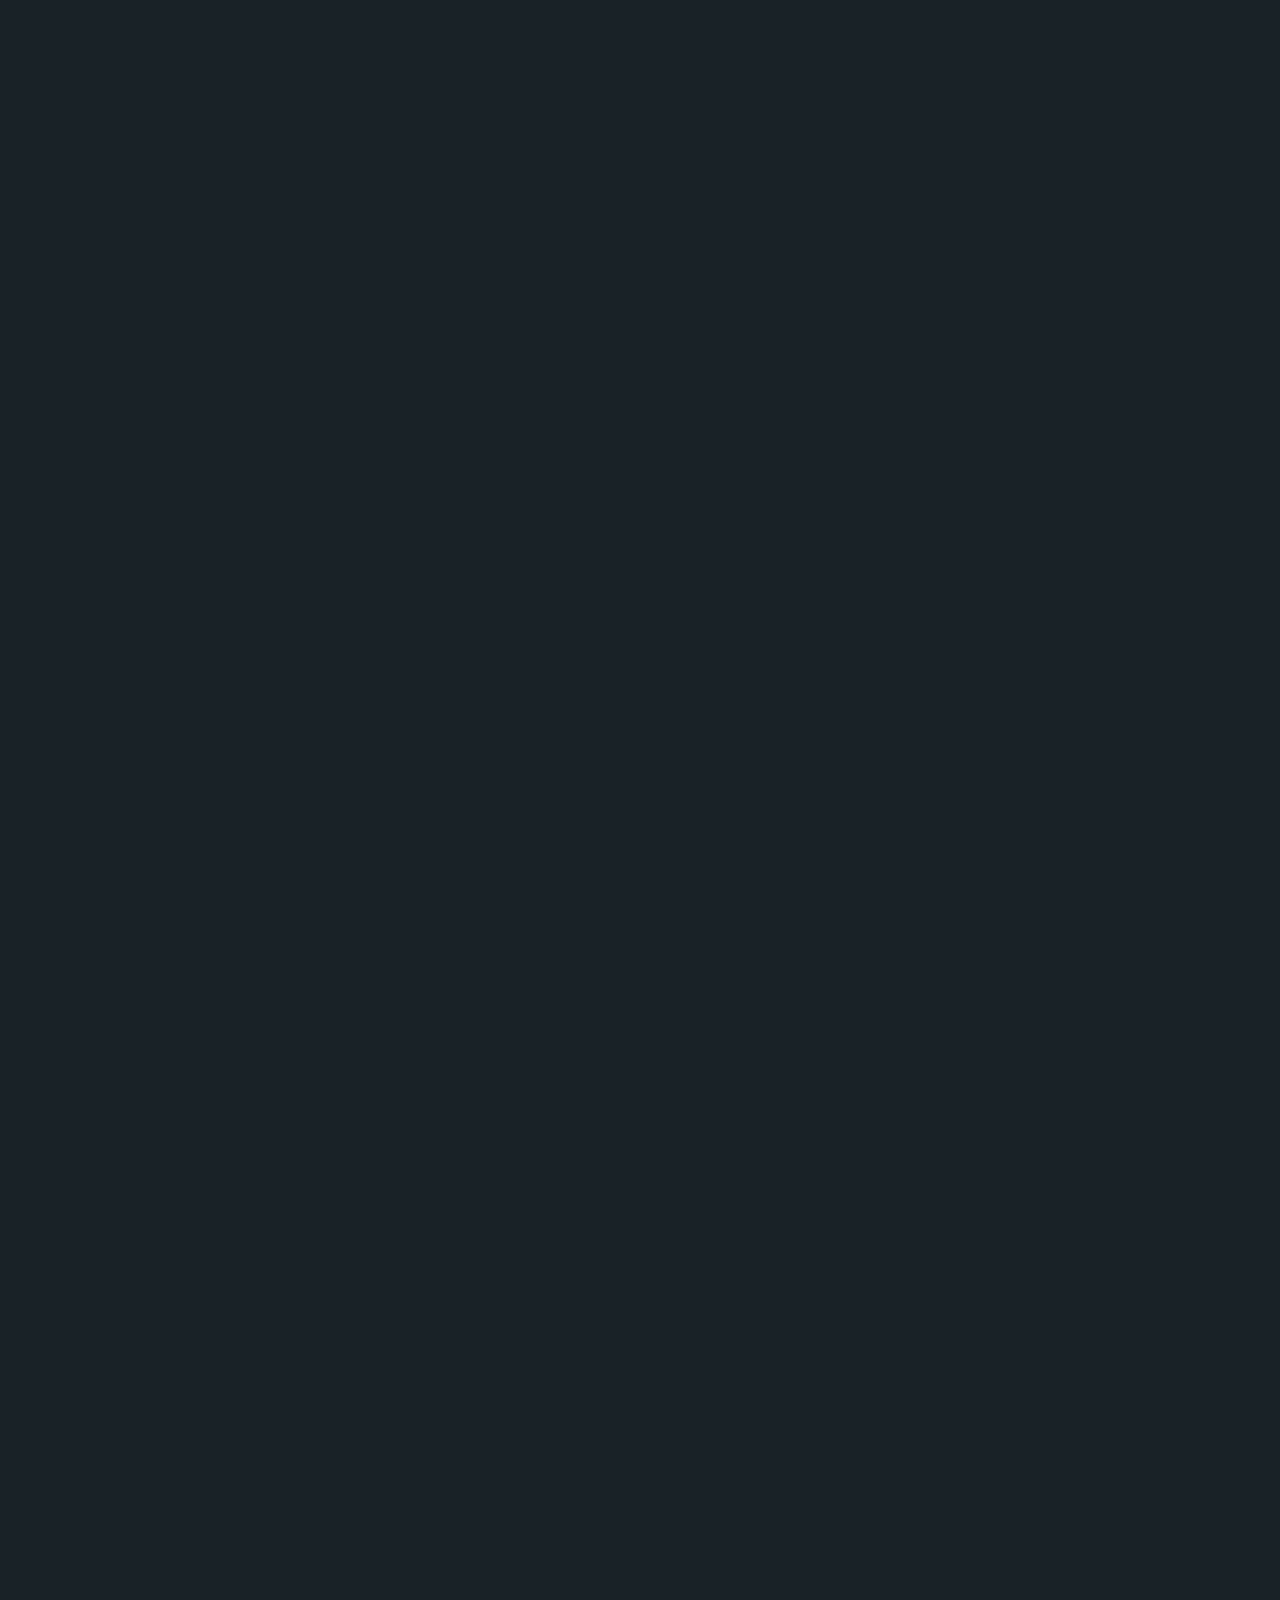
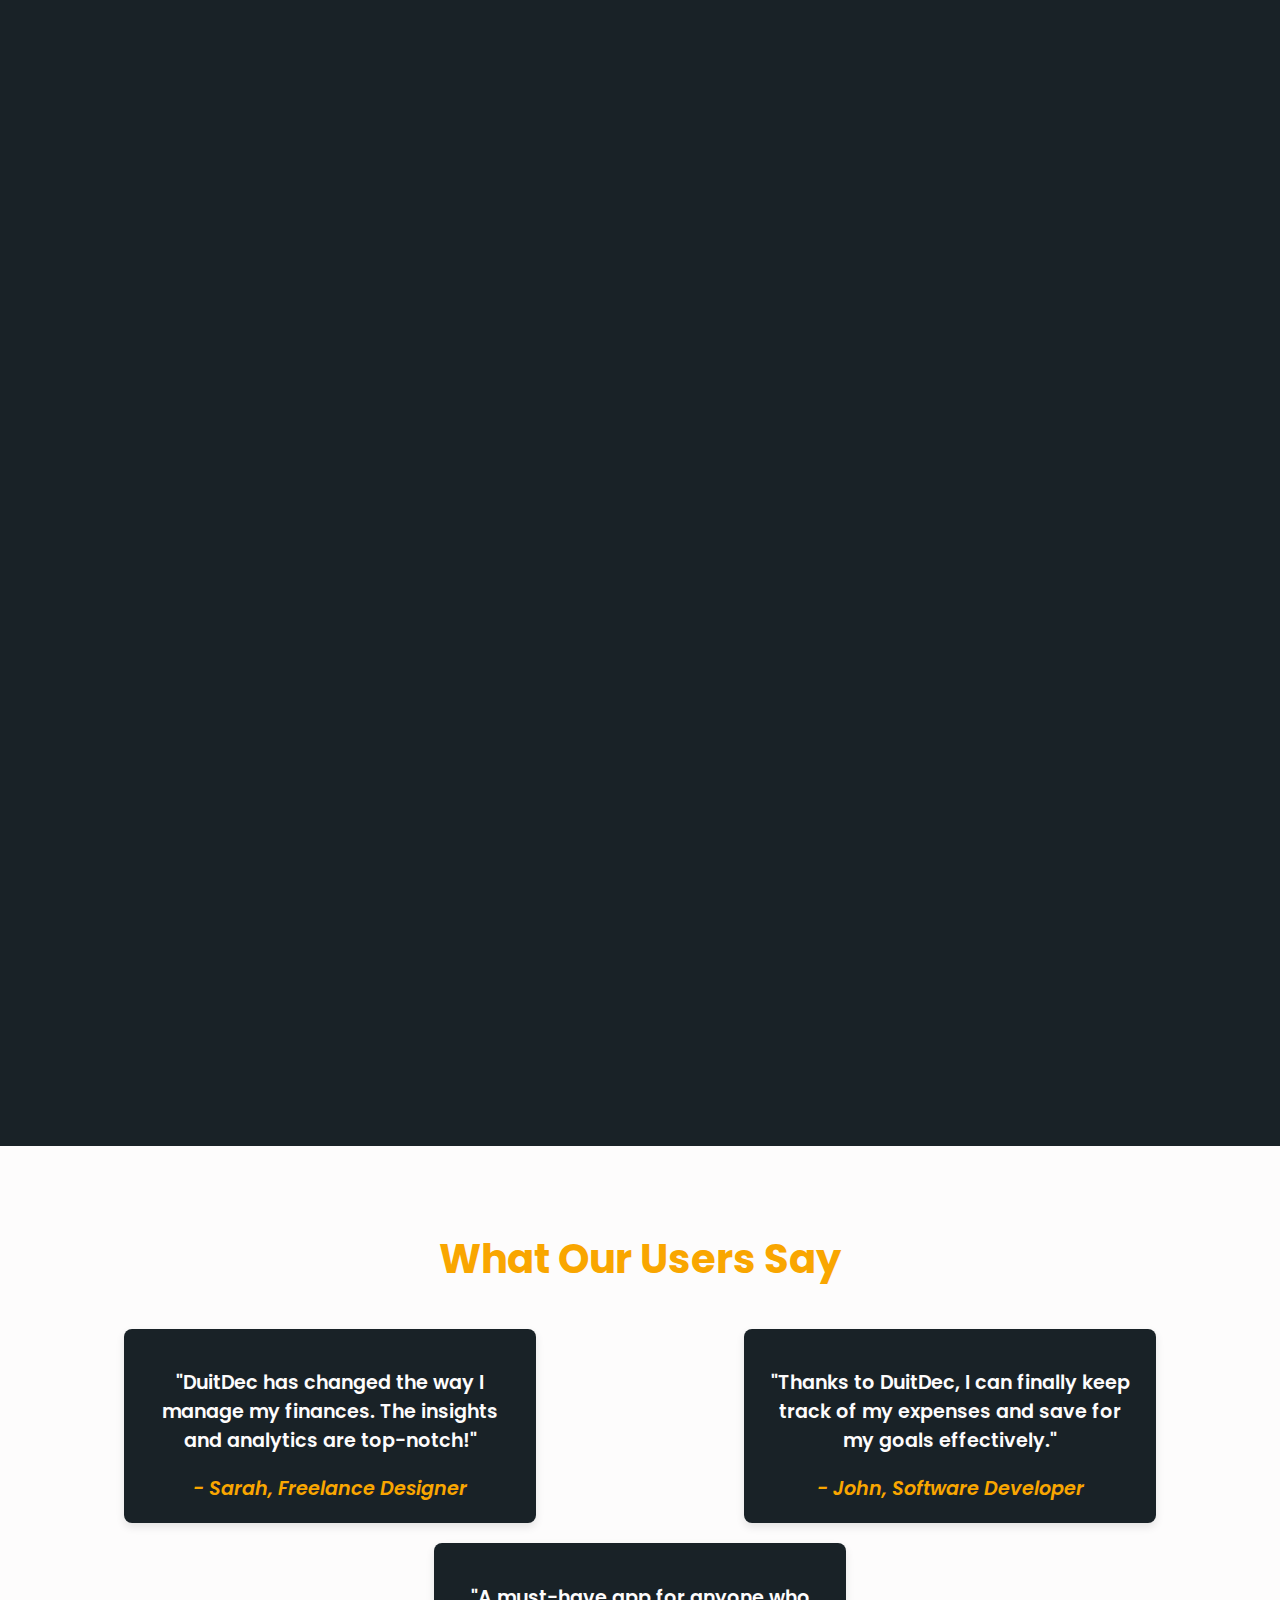
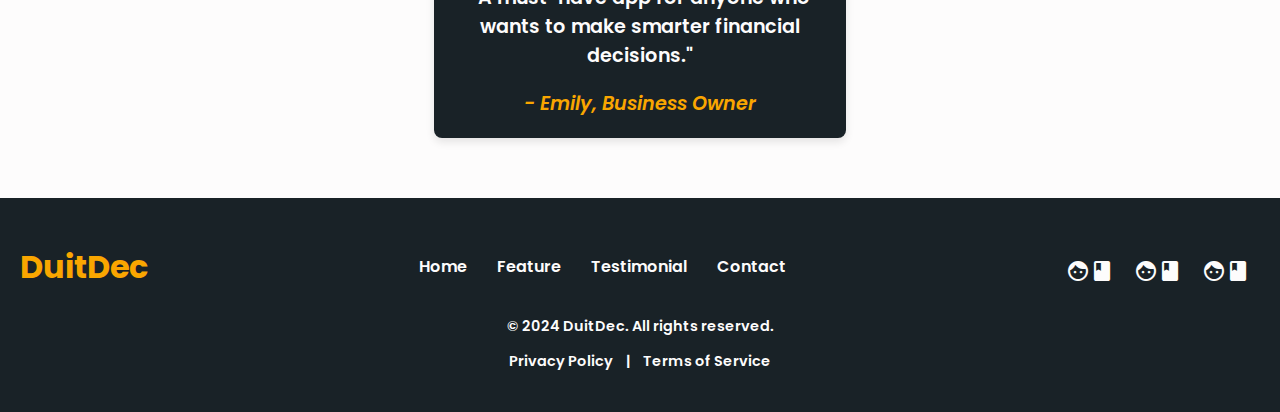
<file: index.html>
<!DOCTYPE html>
<html lang="en">
<head>
    <meta charset="UTF-8">
    <meta name="viewport" content="width=device-width, initial-scale=1.0">
    <title>DuitDec</title>
    <script>
        window.location.replace("pages/landingpage.html");
    </script>
</head>
<body>
    
</body>
</html>
</file>
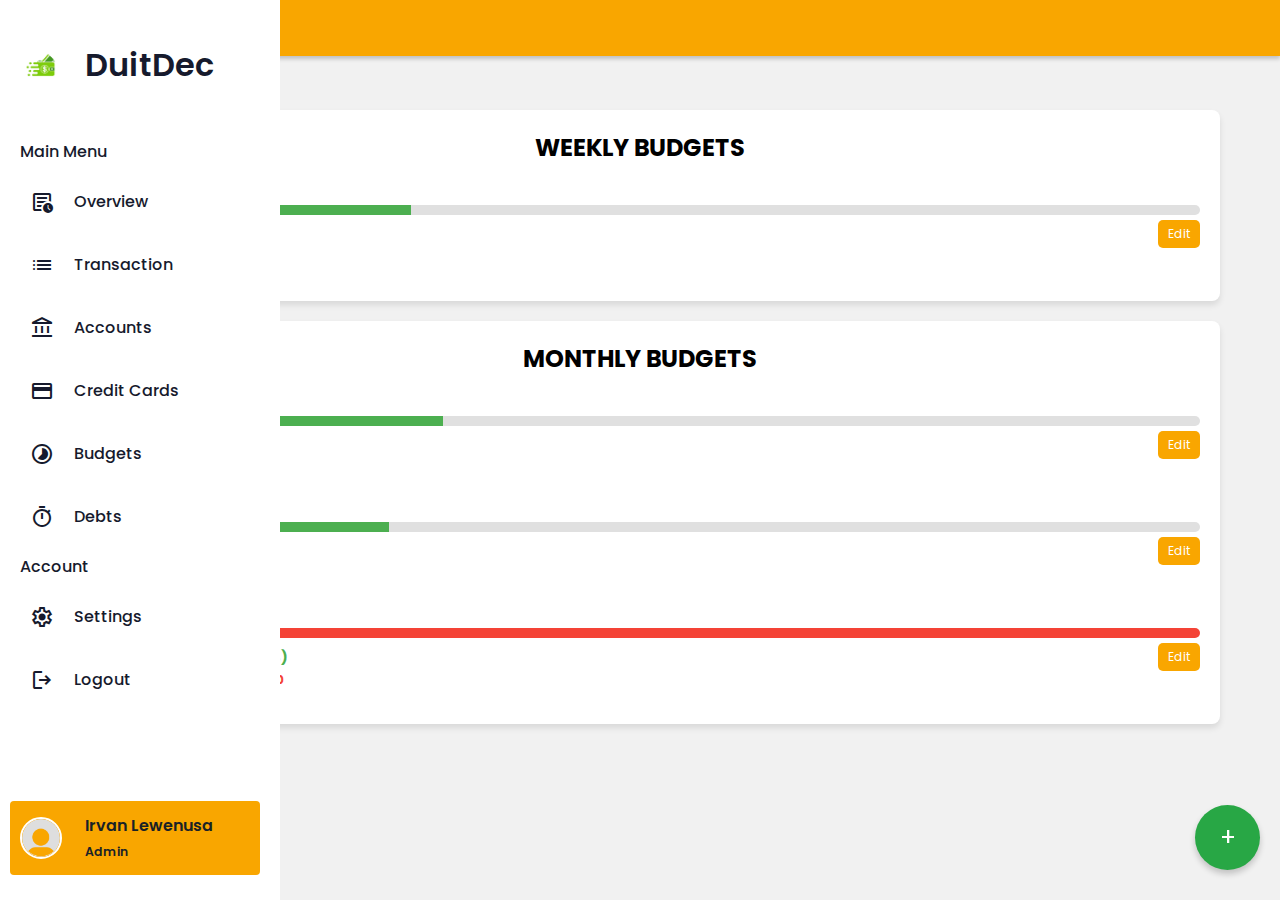
<file: pages/budgets.html>
<!DOCTYPE html>
<html lang="en">
<head>
    <script src="https://ajax.googleapis.com/ajax/libs/jquery/3.7.1/jquery.min.js"></script>
    <meta charset="UTF-8">
    <meta name="viewport" content="width=device-width, initial-scale=1.0">
    <title>Budgets</title>

    <link rel="stylesheet" href="/assets/css/budgets.css">
    <link rel="stylesheet" href="/assets/css/sidebar.css">

    
    <link rel="stylesheet"
    href="https://fonts.googleapis.com/css2?family=Material+Symbols+Outlined:opsz,wght,FILL,GRAD@20..48,100..700,0..1,-50..200" />
</head>
<body>
    
    <div class="navbar">
        <div id="sidebarContainer"></div>
        <div class="navbar-title">
            <h1>Budgets</h1>
        </div>
    </div>    

    <div class="main">
        
        <!-- Weekly Budget Card -->
        <div class="budget-card">
            <h2>WEEKLY BUDGETS</h2>
            <div class="category">
                <span class="material-symbols-outlined icon">theaters</span>
                <div class="details">
                    <div class="category-title">Entertainment</div>
                    <div class="progress">
                        <div class="progress-bar" style="width: 27%;"></div>
                    </div>
                    <div class="amount-edit">
                        <div class="amount">$8.00 / $30.00 <span class="percentage">(27%)</span></div>
                        <button class="edit-btn">Edit</button>
                    </div>
                    <div class="residual">Residual amount: $22.00</div>
                </div>
            </div>
        </div>

        <!-- Monthly Budget Card -->
        <div class="budget-card">
            <h2>MONTHLY BUDGETS</h2>
            <div class="category">
                <span class="material-symbols-outlined icon">restaurant</span>
                <div class="details">
                    <div class="category-title">Food </div>
                    <div class="progress">
                        <div class="progress-bar" style="width: 30%;"></div>
                    </div>
                    <div class="amount-edit">
                        <div class="amount">$29.50 / $100.00 <span class="percentage">(30%)</span></div>
                        <button class="edit-btn">Edit</button>
                    </div>
                    <div class="residual">Residual amount: $70.50</div>
                </div>
            </div>

            <div class="category">
                <span class="material-symbols-outlined icon">local_gas_station</span>
                <div class="details">
                    <div class="category-title">Fuel</div>
                    <div class="progress">
                        <div class="progress-bar" style="width: 25%;"></div>
                    </div>
                    <div class="amount-edit">
                        <div class="amount">$30.00 / $120.00 <span class="percentage">(25%)</span></div>
                        <button class="edit-btn">Edit</button>
                    </div>
                    <div class="residual">Residual amount: $90.00</div>
                </div>
            </div>

            <!-- Example of Over Budget -->
            <div class="category">
                <span class="material-symbols-outlined icon">shopping_cart</span>
                <div class="details">
                    <div class="category-title">Groceries</div>
                    <div class="progress">
                        <div class="progress-bar over-budget" style="width: 120%;"></div>
                    </div>
                    <div class="amount-edit">
                        <div class="amount">$150.00 / $125.00 <span class="percentage">(120%)</span></div>
                        <button class="edit-btn">Edit</button>
                    </div>
                    <div class="residual negative">Over budget by: -$25.00</div>
                </div>
            </div>
        </div>
    </div>

    
    <div class="floating-buttons">
        <button id="addButton" class="floating-button add">+</button>
    </div>

    <div id="modal" class="modal">
        <div class="modal-content slide-in-v" style="animation: slideInV 0.5s forwards;">
            <h2 id="modal-title">New Budgets</h2>
            
            <form id="Form">
                <label for="value">Budgets amount ($)</label>
                <input type="number" id="value" name="value" required>

                <label for="category">Category</label>
                <div class="input-row">
                    <select id="category" name="category">
                        <option value="entertainment">Entertainment</option>
                        <option value="food">Food</option>
                        <option value="travel">Travel</option>
                    </select>
                </div>
                
                <label for="account">Account</label>
                <select id="account" name="account">
                    <option value="wallet">Wallet</option>
                    <option value="bankAccount">Bank Account</option>
                </select>
    
                <label for="period">Period</label>
                <select id="period" name="period">
                    <option value="bankAccount">Week</option>
                    <option value="wallet">Month</option>
                </select>
                
                <label for="date">Date Start</label>
                <input type="date" id="date" name="date" required>
            
                <div class="button-row">
                    <button type="button" id="cancelButton" class="cancel-button">CANCEL</button>
                    <button type="submit" id="save-button"class="save-button">SAVE</button>
                </div>
            </form>
        </div>
    </div>

    <!-- Modal for Edit Budget -->
    <div id="editModal" class="modal">
        <div class="modal-content">
            <span id="closeEditModal" class="close">&times;</span>
            <h2>Edit Budget</h2>
            <form id="editForm">
                <label for="editValue">Value:</label>
                <input type="number" id="editValue" name="value" required>
  
                <label for="editCategory">Category:</label>
                <div class="input-row">
                    <select id="editCategory" name="category">
                        <option value="entertainment">Entertainment</option>
                        <option value="food">Food</option>
                        <option value="travel">Travel</option>
                    </select>
                </div>
  
                <label for="editAccount">Account:</label>
                <select id="editAccount" name="account">
                    <option value="wallet">Wallet</option>
                    <option value="bank">Bank</option>
                </select>
  
                <button type="submit" id="saveEdit">Save Changes</button>
                <button type="button" id="deleteBudget" class="delete-btn">Delete</button>
            </form>
        </div>
    </div>

    <script src="/assets/js/budgets.js"></script>
    <script src="https://ajax.googleapis.com/ajax/libs/jquery/3.7.1/jquery.min.js"></script>
</body>
</html>
</file>
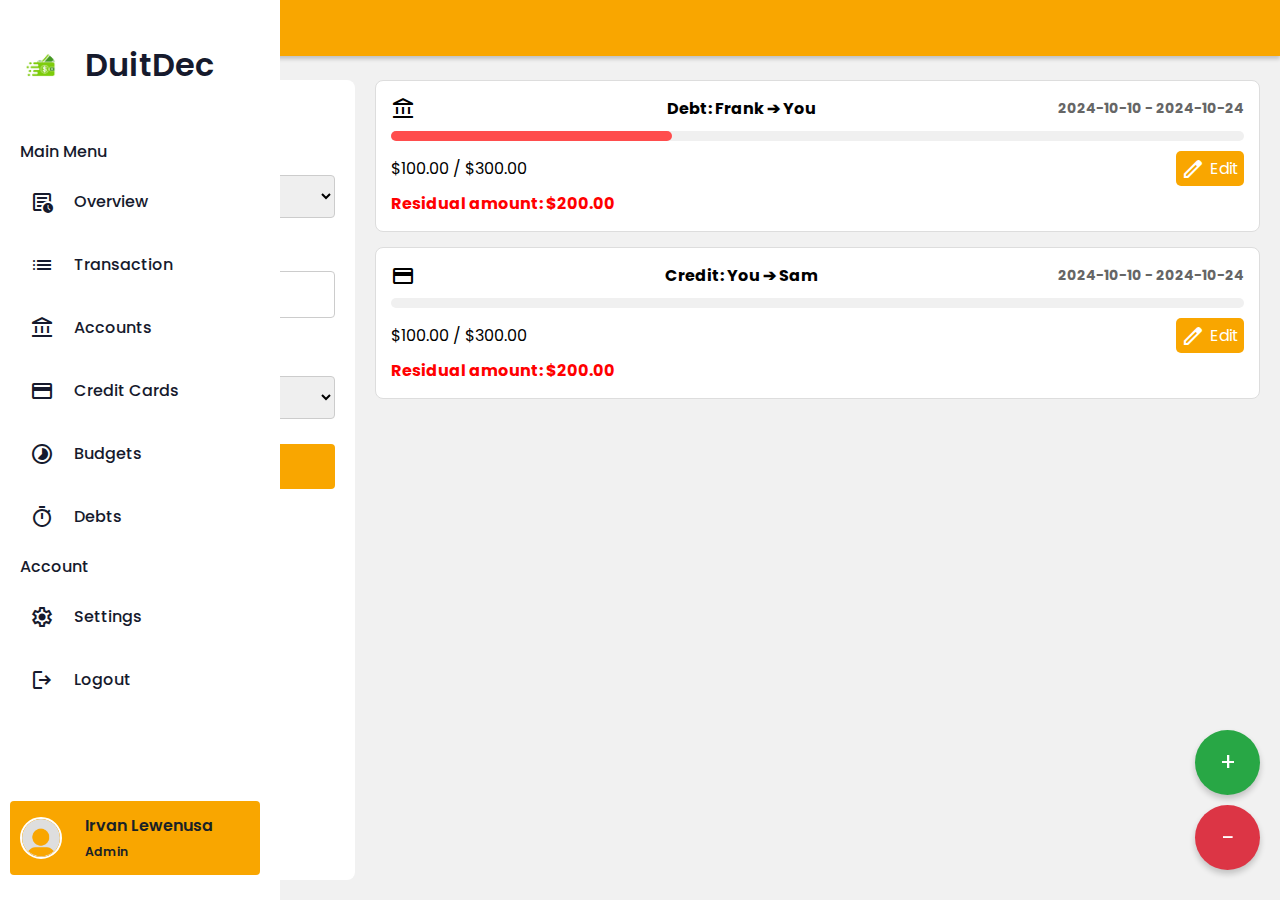
<file: pages/debts.html>
<!DOCTYPE html>
<html lang="en">
<head>
    <script src="https://ajax.googleapis.com/ajax/libs/jquery/3.7.1/jquery.min.js"></script>
    <meta charset="UTF-8">
    <meta name="viewport" content="width=device-width, initial-scale=1.0">
    <title>Budgets</title>

    <link rel="stylesheet" href="/assets/css/debts.css">
    <link rel="stylesheet" href="/assets/css/sidebar.css">

    <link rel="stylesheet"
    href="https://fonts.googleapis.com/css2?family=Material+Symbols+Outlined:opsz,wght,FILL,GRAD@20..48,100..700,0..1,-50..200" />
</head>
<body>
    
    <div class="navbar">
        <div id="sidebarContainer"></div>
        <div class="navbar-title">
            <h1>Debts</h1>
        </div>
    </div>    

    <div class="main">
        <div class="filter-container">
            <div class="filter-title">FILTER</div>
            <form class="filter-form">
                <label for="orderBy">Order by</label>
                <select id="orderBy" name="orderBy">
                    <option value="default">Default</option>
                </select>
        
                <label for="fromTo">From / To</label>
                <input type="text" id="fromTo" name="fromTo">
        
                <label for="transactionType">Type</label>
                <select id="transactionType" name="transactionType">
                    <option value="all">All Types</option>
                    <option value="debts">Debts</option>
                    <option value="credits">Credits</option>
                </select>
        
                <div class="button-container">
                    <button type="button" class="cancel-btn">CANCEL</button>
                </div>
            </form>
        </div>

        <div class="budgets-container">
            <div class="budget-card">
                <div class="budget-header">
                    <span class="material-symbols-outlined budget-icon">account_balance</span>
                    Debt: Frank ➔ You
                    <span class="date-range">2024-10-10 - 2024-10-24</span>
                </div>
                <div class="progress-container">
                    <div class="progress-bar" style="width: 33%;"></div>
                </div>
                <div class="amount-edit-row">
                    <div class="amount">$100.00 / $300.00</div>
                    <div class="actions">
                        <button class="edit-btn">
                            <span class="material-symbols-outlined">edit</span> Edit
                        </button>
                    </div>
                </div>
                <div class="residual">Residual amount: $200.00</div>
            </div>            
    
            <div class="budget-card">
                <div class="budget-header">
                    <span class="material-symbols-outlined budget-icon">credit_card</span>
                    Credit: You ➔ Sam
                    <span class="date-range">2024-10-10 - 2024-10-24</span>
                </div>
                <div class="progress-container">
                    <div class="progress-bar" style="width: 0%;"></div>
                </div>
                <div class="amount-edit-row">
                    <div class="amount">$100.00 / $300.00</div>
                    <div class="actions">
                        <button class="edit-btn">
                            <span class="material-symbols-outlined">edit</span> Edit
                        </button>
                    </div>
                </div>
                <div class="residual">Residual amount: $200.00</div>
            </div>
    
        </div>
    </div>
    

    <div class="floating-buttons">
        <button id="addButton" class="floating-button add">+</button>
        <button id="subtractButton" class="floating-button subtract">−</button>
    </div>

    <div id="modal" class="modal">
        <div class="modal-content slide-in-v" style="animation: slideInV 0.5s forwards;">
            <h2 id="modal-title">Add New Debt / Credit</h2>
            
            <form id="debtCreditForm">
                <label for="person">Person</label>
                <input type="text" id="person" name="person" placeholder="Enter person's name" required>
                
                <label for="amount">Amount ($)</label>
                <input type="number" id="amount" name="amount" required>
    
                <label for="dateStart">Date Start</label>
                <input type="date" id="dateStart" name="dateStart" required>
    
                <label for="dateEnd">Date End</label>
                <input type="date" id="dateEnd" name="dateEnd" required>
    
                <div class="button-row">
                    <button type="button" id="cancelButton" class="cancel-button">CANCEL</button>
                    <button type="submit" id="saveButton" class="save-button">SAVE</button>
                </div>
            </form>
        </div>
    </div>
    
    
    <script src="/assets/js/debts.js"></script>
    <script src="https://ajax.googleapis.com/ajax/libs/jquery/3.7.1/jquery.min.js"></script>
</body>
</html>
</file>
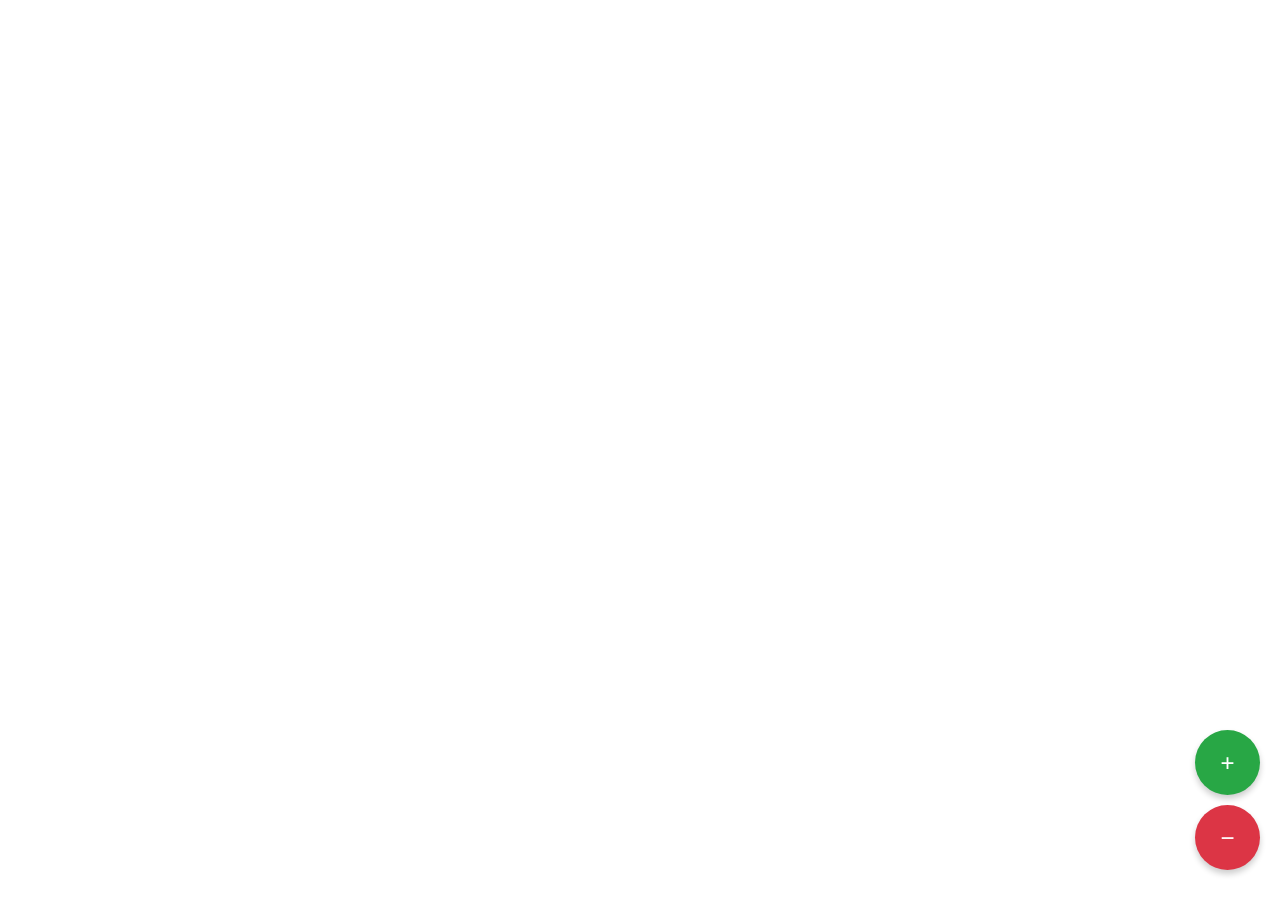
<file: pages/floating.html>
<!DOCTYPE html>
<html lang="en">
<head>
    <meta charset="UTF-8">
    <meta name="viewport" content="width=device-width, initial-scale=1.0">
    <title>Pop-up Modal</title>
    <link rel="stylesheet" href="/assets/css/floating.css">
</head>
<body>

    <div class="floating-buttons">
        <button id="addButton" class="floating-button add">+</button>
        <button id="subtractButton" class="floating-button subtract">−</button>
    </div>

    <div id="modal" class="modal">
        <div class="modal-content slide-in-v" style="animation: slideInV 0.5s forwards;">
            <h2 id="modal-title">New Income</h2>
            
            <form id="transactionForm">
                <label for="category">Category</label>
                <div class="input-row">
                    <select id="category" name="category">
                        <option value="entertainment">Entertainment</option>
                        <option value="food">Food</option>
                        <option value="travel">Travel</option>
                    </select>
                </div>
    
                <label for="value">Value ($)</label>
                <input type="number" id="value" name="value" required>
                
                
                <label for="account">Account</label>
                <select id="account" name="account">
                    <option value="wallet">Wallet</option>
                    <option value="bankAccount">Bank Account</option>
                </select>
    
                <label for="date">Date</label>
                <input type="date" id="date" name="date" required>
                
                <label for="time">Time</label>
                <input type="time" id="time" name="time" required>
    
                <label for="from">From (Optional)</label>
                <input type="text" id="from" name="from">
    
                <label for="notes">Notes (Optional)</label>
                <textarea id="notes" name="notes" rows="3"></textarea>
    
                <div class="button-row">
                    <button type="button" id="cancelButton" class="cancel-button">CANCEL</button>
                    <button type="submit" class="save-button">SAVE</button>
                </div>
            </form>
        </div>
    </div>
    

    <script src="/assets/js/floating.js"></script>
</body>
</html>
</file>
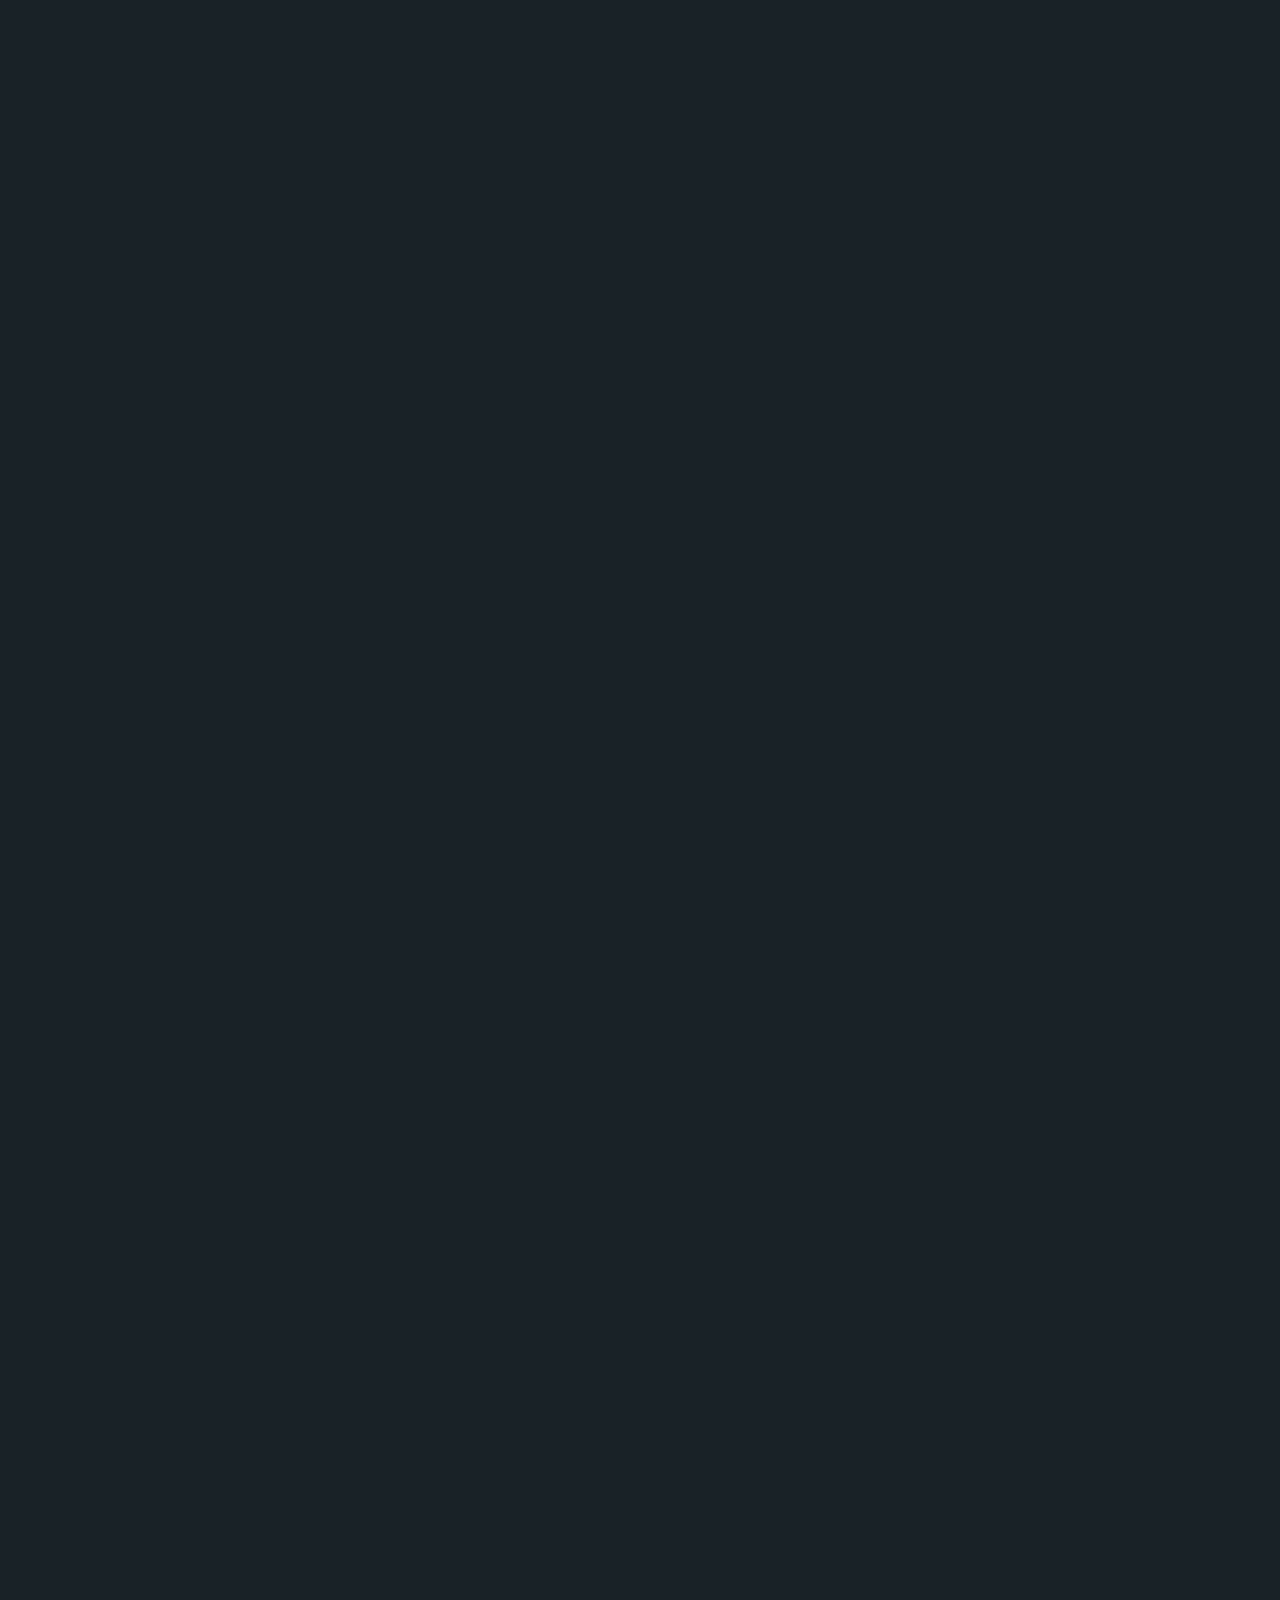
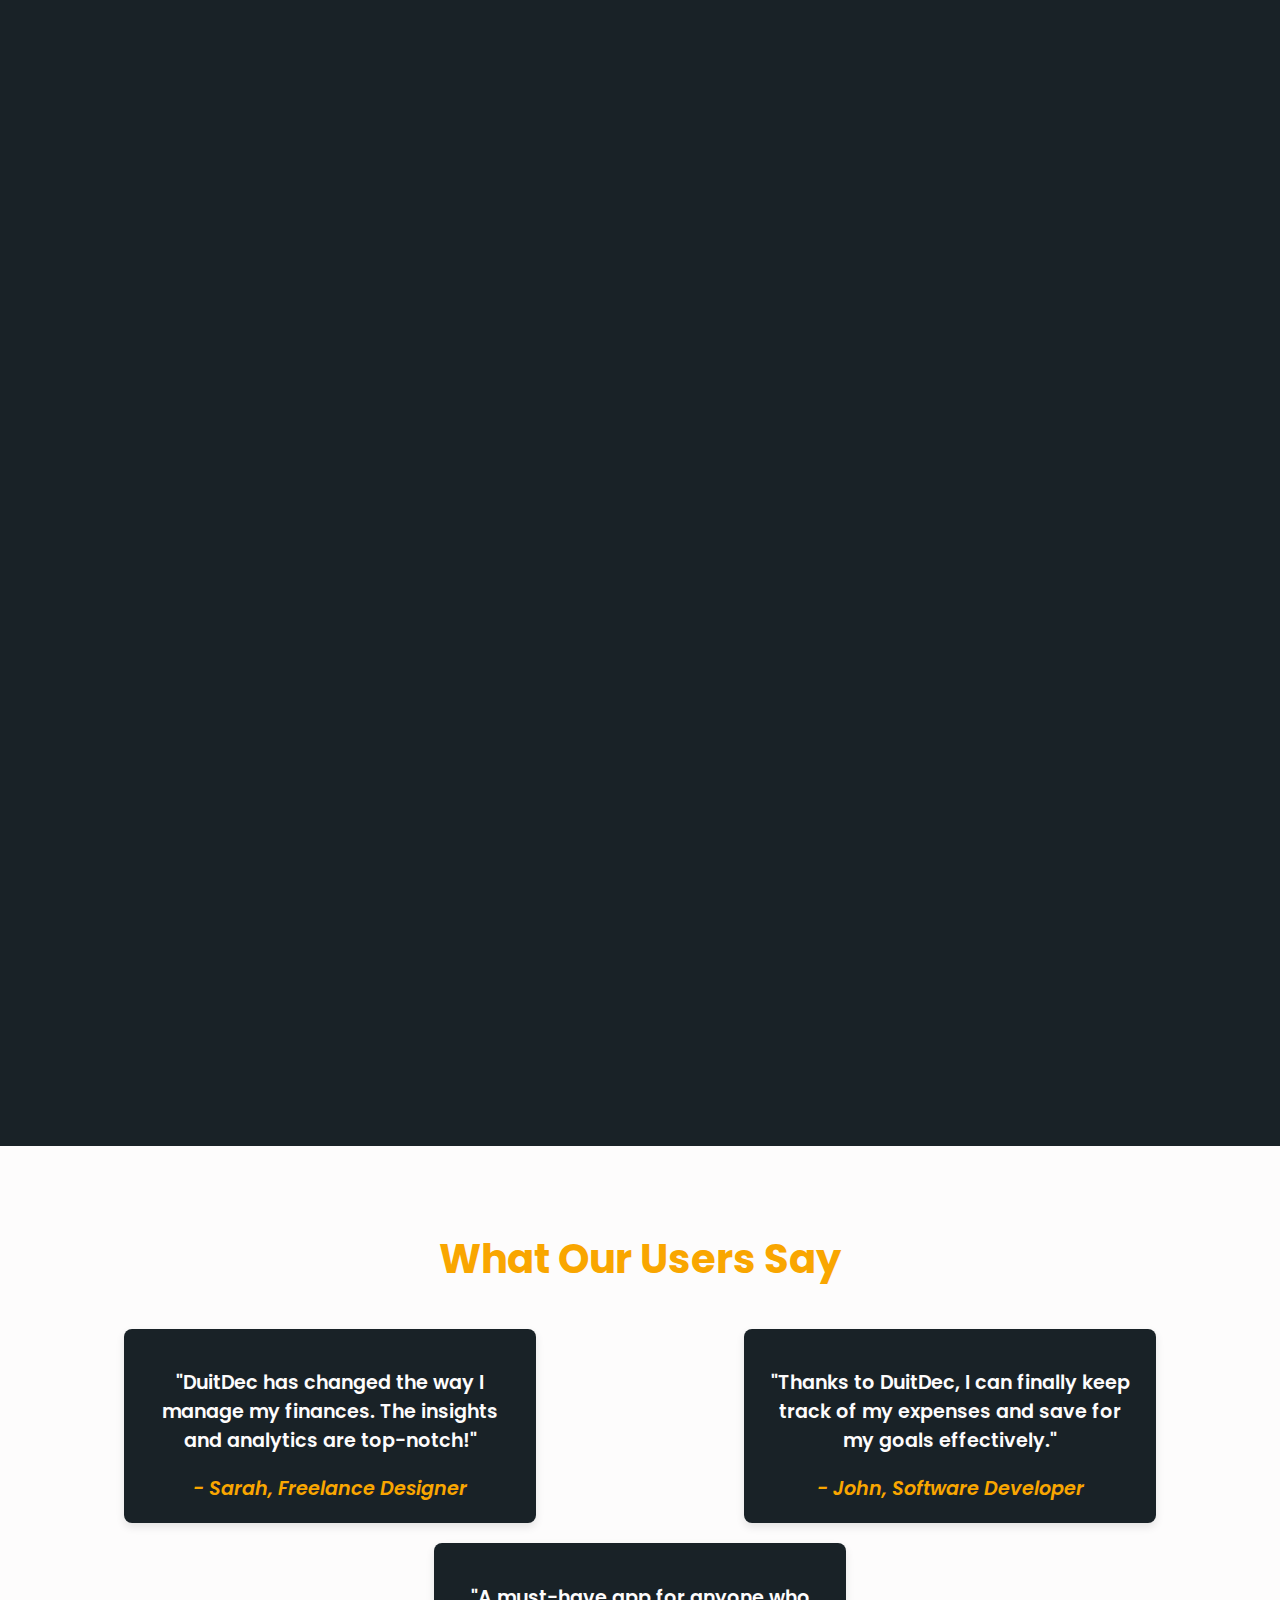
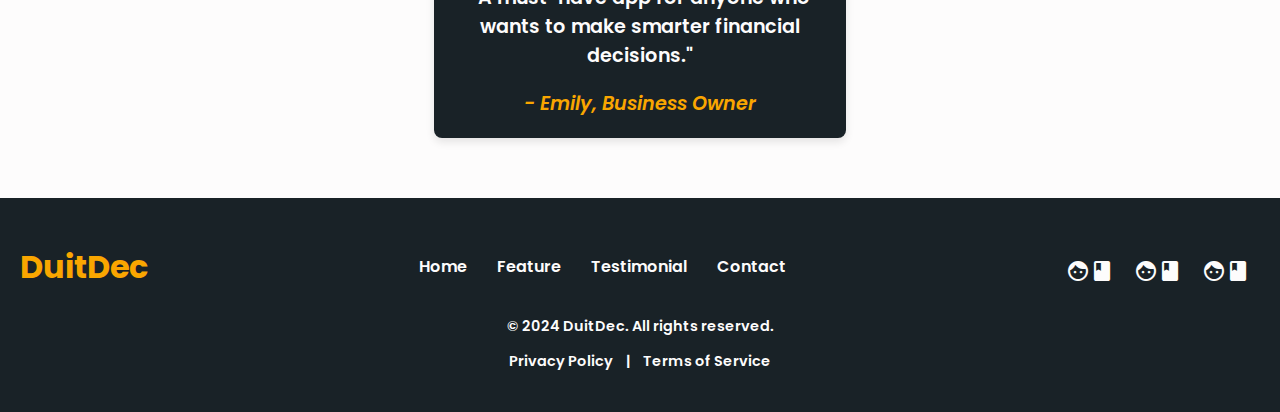
<file: pages/landingpage.html>
<!DOCTYPE html>
<html lang="en">
<head>
    <meta charset="UTF-8">
    <meta name="viewport" content="width=device-width, initial-scale=1.0">
    <title>DuitDec Landing Page</title>
    <link rel="stylesheet" href="../assets/css/landingpage.css">
    <link rel="preconnect" href="https://fonts.googleapis.com">
    <link rel="preconnect" href="https://fonts.gstatic.com" crossorigin>
    <link href="https://fonts.googleapis.com/css2?family=Poppins:wght@400;600&display=swap" rel="stylesheet">
    <link href="https://fonts.googleapis.com/icon?family=Material+Icons" rel="stylesheet">

    <script src="https://ajax.googleapis.com/ajax/libs/jquery/3.7.1/jquery.min.js"></script>
    <script src="../assets/js/landingpage.js"></script>
</head>
<body class="no-scroll">
    <div id="splash-screen">
        <div class="logo">DuitDec</div>
    </div>

    <div id="navbar">
        <div class="navbar-content">
            <div class="logo-navbar">DuitDec</div>
            <ul class="navbar-list">
                <li><a href="#features-section">Feature</a></li>
                <li><a href="#testimonial-section">Testimonial</a></li>
                <li><a href="loginpage.html">Login</a></li>
            </ul>
        </div>
    </div>

    <!-- Center Card -->
    <div id="center-card">
        <div class="text-section">
            <h2>Your trusted financial companion.</h2>
            <p>DuitDec is your modern and intuitive partner for modeling, planning, and aligning your finances.</p>
        </div>
        <div class="image-section">
            <img src="/assets/images/preview1.png" alt="App Preview" loading="lazy"/>
        </div>
    </div>

    <!-- Card Container -->
    <div id="card-container">
        <div class="card-left">
            <img src="/assets/images/FTI.png" alt="Sponsor 1" class="sponsor-image" loading="lazy">
            <img src="/assets/images/BEM.png" alt="Sponsor 2" class="sponsor-image" loading="lazy">
            <img src="/assets/images/DPM.png" alt="Sponsor 3" class="sponsor-image" loading="lazy">
        </div>
        <div class="card-right">
            <a href="registerpage.html">
            <button id="get-access-btn">Get Access</button>
            </a>
        </div>
    </div>

    <!-- feature Section -->
    <div id="features-section">
        <div class="features-left">
            <h2>Features</h2>
            <div class="feature">
                <h3>Transaction Tracking</h3>
                <p>Effortlessly record your transactions in real time. Keep an eye on your spending habits, categorize your expenses, and gain insights into your financial activities. This feature ensures that you never lose track of where your money goes.</p>
            </div>
            <div class="feature">
                <h3>Budget Management</h3>
                <p>Set and manage your budgets with ease. Define your spending limits for various categories and monitor your progress. This feature empowers you to take control of your finances and make informed decisions to stay within your means.</p>
            </div>
            <div class="feature">
                <h3>Debt Recording</h3>
                <p>Easily keep track of your debts and payment schedules. This feature helps you stay organized, plan your repayments, and manage your financial obligations effectively, reducing stress and helping you achieve financial freedom.</p>
            </div>
            <div class="feature">
                <h3>Expense Reports</h3>
                <p>Generate detailed reports to visualize your spending patterns over time. Analyze your expenses by categories to identify areas for improvement and make smarter financial decisions.</p>
            </div>
            <div class="feature">
                <h3>Savings Goals</h3>
                <p>Set specific savings goals and track your progress towards achieving them. This feature motivates you to save effectively and helps you reach your financial objectives.</p>
            </div>
            <div class="feature">
                <h3>Investment Tracker</h3>
                <p>Monitor your investments and track their performance in real-time. Get insights into your investment portfolio to make informed decisions that align with your financial goals.</p>
            </div>
            <div class="feature">
                <h3>Financial Tips</h3>
                <p>Receive personalized financial advice and tips based on your spending habits. This feature helps you optimize your finances and learn best practices for managing your money.</p>
            </div>
        </div>
        
        <div class="features-right">
            <img src="/assets/images/preview2.png" alt="Fitur Image" loading="lazy"/>
            <img src="/assets/images/preview3.png" alt="Fitur Image" loading="lazy"/>
        </div>
    </div>    

        <!-- Testimonial Section -->
    <div id="testimonial-section">
        <h2>What Our Users Say</h2>
        <div class="testimonial-container">
            <div class="testimonial">
                <p>"DuitDec has changed the way I manage my finances. The insights and analytics are top-notch!"</p>
                <span>- Sarah, Freelance Designer</span>
            </div>
            <div class="testimonial">
                <p>"Thanks to DuitDec, I can finally keep track of my expenses and save for my goals effectively."</p>
                <span>- John, Software Developer</span>
            </div>
            <div class="testimonial">
                <p>"A must-have app for anyone who wants to make smarter financial decisions."</p>
                <span>- Emily, Business Owner</span>
            </div>
        </div>
    </div>

    <!-- Footer Section -->
    <footer id="footer">
        <div class="footer-content">
            <div class="footer-logo">DuitDec</div>
            <ul class="footer-list">
                <li><a href="#navbar">Home</a></li>
                <li><a href="#features-section">Feature</a></li>
                <li><a href="#testimonial-section">Testimonial</a></li>
                <li><a href="#contact">Contact</a></li>
            </ul>
            <div class="social-media">
                <a href="#" aria-label="Facebook">
                    <span class="material-icons">facebook</span>
                </a>
                <a href="#" aria-label="Facebook">
                    <span class="material-icons">facebook</span>
                </a>
                <a href="#" aria-label="Facebook">
                    <span class="material-icons">facebook</span>
                </a>
            </div>
            
        </div>
        <div class="footer-bottom">
            <p>&copy; 2024 DuitDec. All rights reserved.</p>
            <a href="#">Privacy Policy</a> | <a href="#">Terms of Service</a>
        </div>
    </footer>
</body>
</html>
</file>
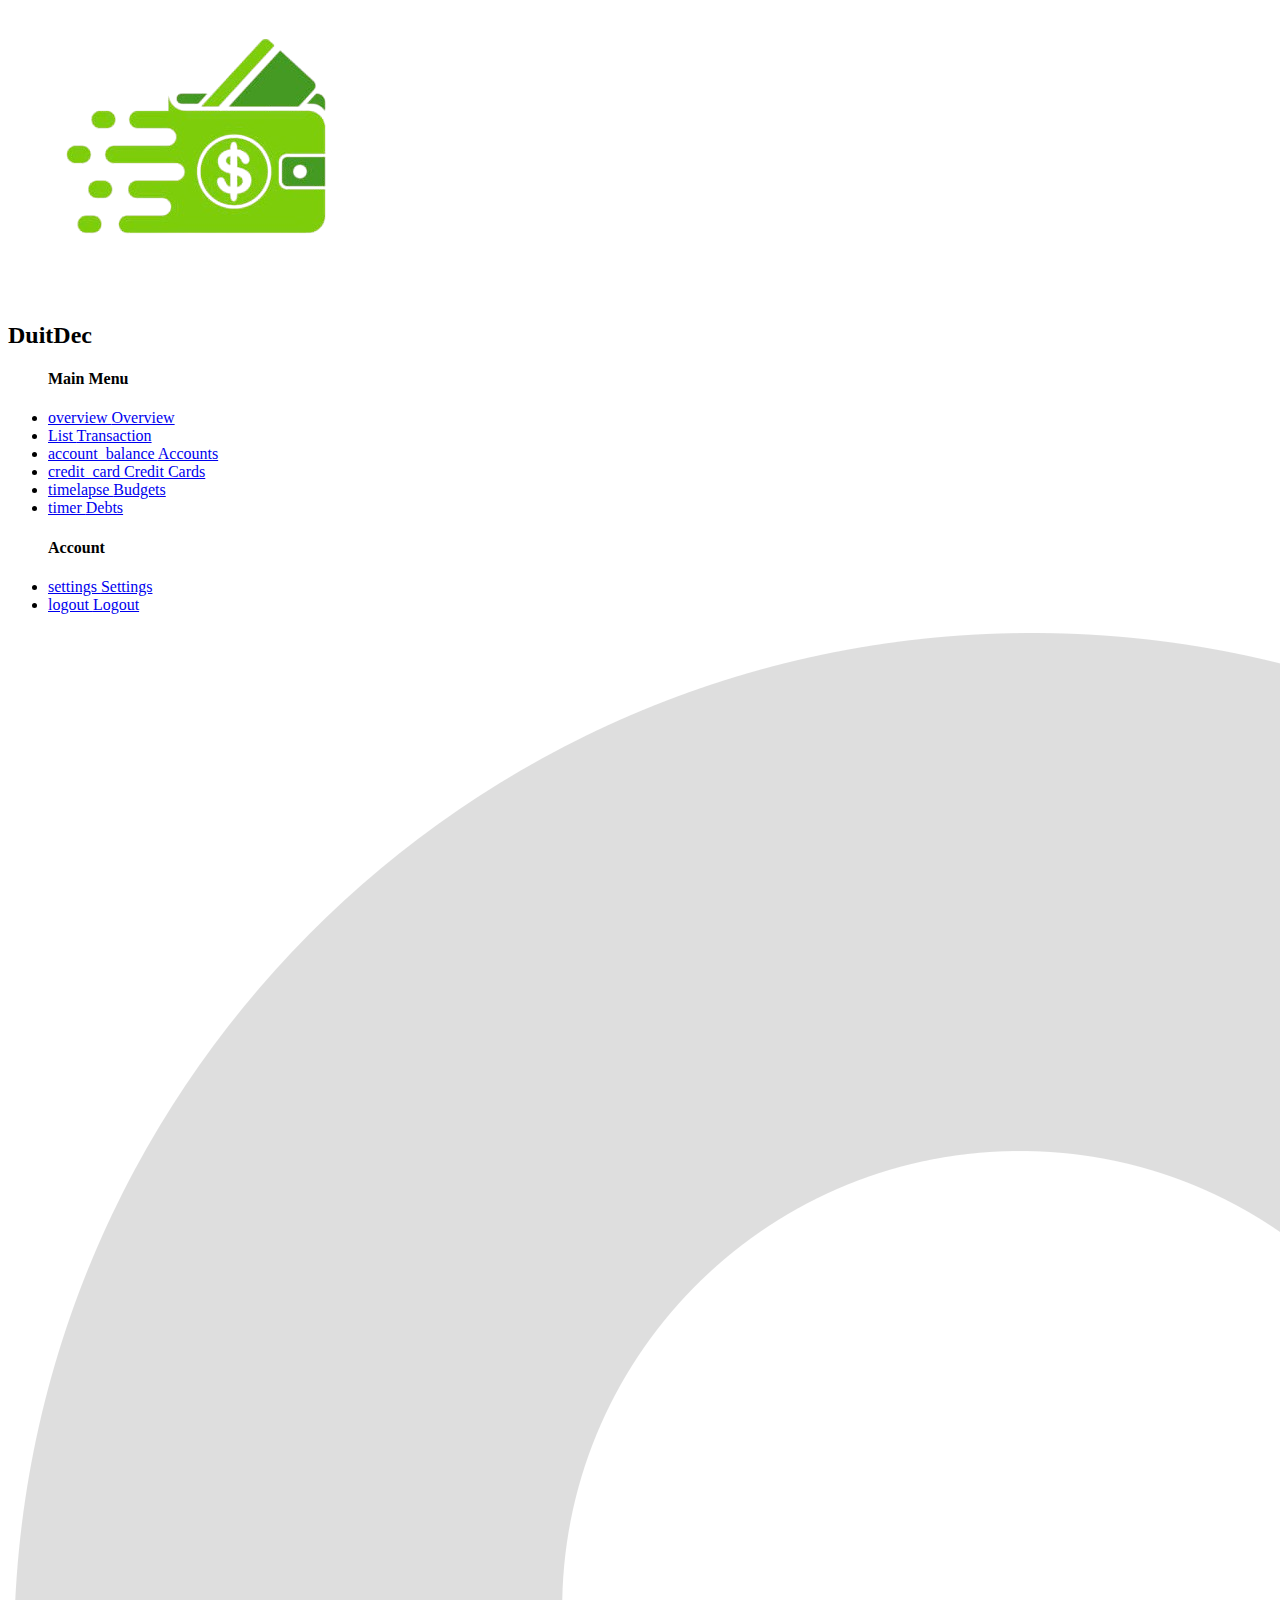
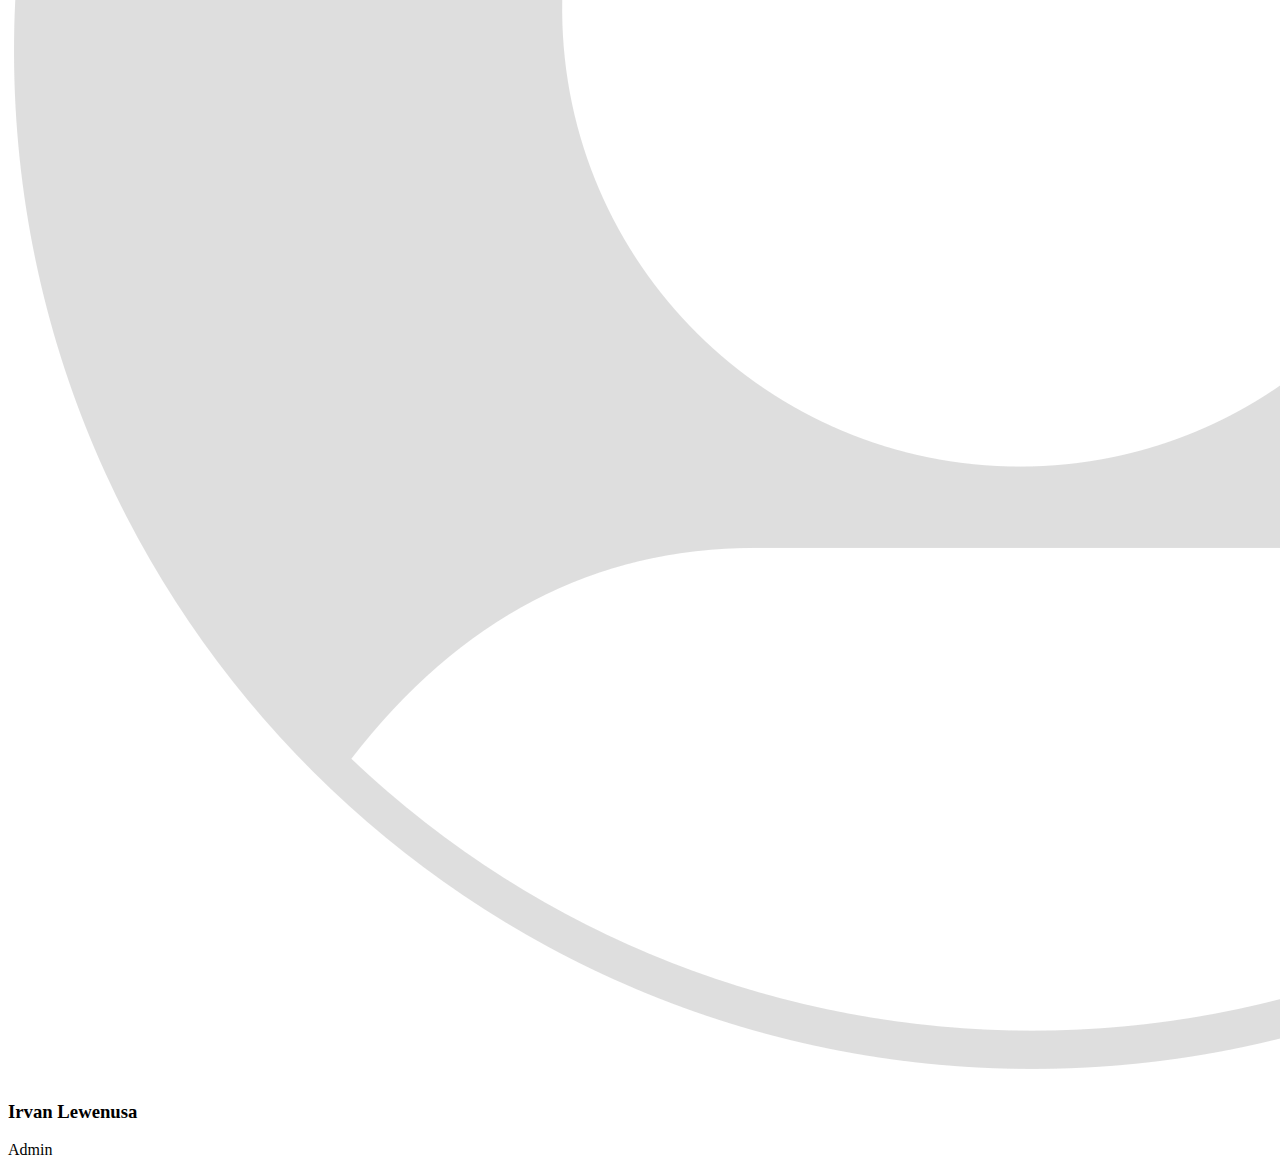
<file: pages/sidebar.html>
<!DOCTYPE html>
<html lang="en">
<head>
    <meta charset="UTF-8">
    <meta name="viewport" content="width=device-width, initial-scale=1.0">
    <title>DuitDec</title>
</head>
<body>
    <aside class="sidebar">
        <div class="sidebar-header">
          <img src="/assets/images/logo.png" alt="logo" />
          <h2>DuitDec</h2>
        </div>
        <ul class="sidebar-links">
          <h4>
            <span>Main Menu</span>
            <div class="menu-separator"></div>
          </h4>
          <li>
            <a href="/pages/dashboard.html"><span class="material-symbols-outlined"> overview </span>Overview</a>
          </li>
          <li>
            <a href="/pages/transaction.html"><span class="material-symbols-outlined"> List </span>Transaction</a>
          </li>
          <li>
            <a href="/pages/accounts.html"><span class="material-symbols-outlined"> account_balance </span> Accounts</a>
          </li>
          <li>
            <a href="/pages/creditspage.html"><span class="material-symbols-outlined"> credit_card </span> Credit Cards</a>
          </li>
          <li>
            <a href="/pages/budgets.html"><span class="material-symbols-outlined"> timelapse </span> Budgets</a>
          </li>
          <li>
            <a href="/pages/debts.html"><span class="material-symbols-outlined"> timer </span> Debts</a>
          </li>
          
    
          <h4>
            <span>Account</span>
            <div class="menu-separator"></div>
          </h4>
          <li>
            <a href="/pages/settings.html"><span class="material-symbols-outlined"> settings </span>Settings</a>
          </li>
          <li>
            <a href="/index.html"><span class="material-symbols-outlined"> logout </span>Logout</a>
          </li>
        </ul>
        <div class="user-account">
          <div class="user-profile">
            <img src="/assets/images/profile-img.png" alt="Profile Image" />
            <div class="user-detail">
              <h3>Irvan Lewenusa</h3>
              <span>Admin</span>
            </div>
          </div>
        </div>
      </aside>
</body>
</html>
</file>
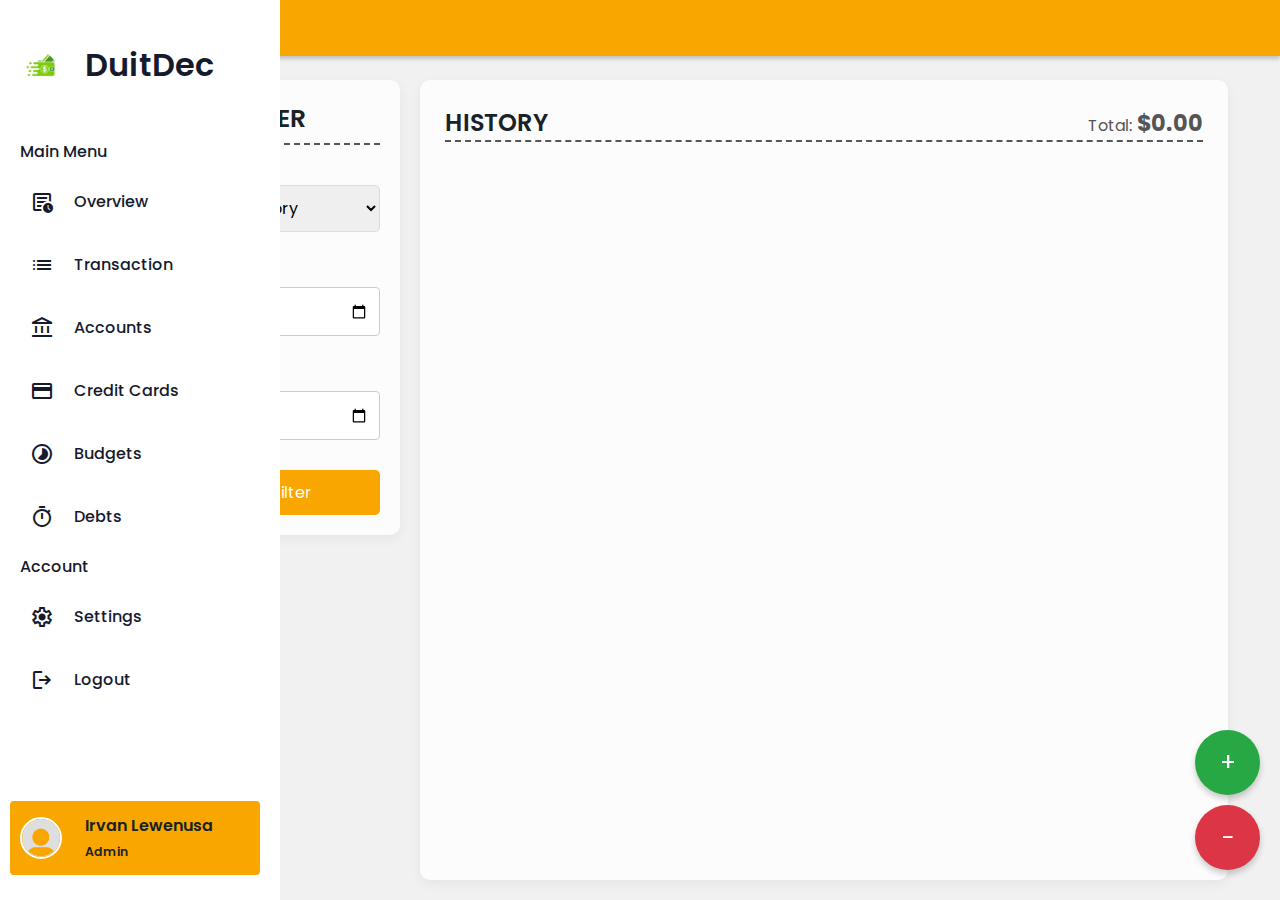
<file: pages/transaction.html>
<!DOCTYPE html>
<html lang="en">
<head>
    <meta charset="UTF-8" />
    <meta name="viewport" content="width=device-width, initial-scale=1.0" />
    <title>Transactions</title>
    <script src="https://ajax.googleapis.com/ajax/libs/jquery/3.7.1/jquery.min.js"></script>
    <link rel="stylesheet" href="/assets/css/transaction.css" />
    <link rel="stylesheet" href="/assets/css/sidebar.css" />
    <link rel="stylesheet" href="/assets/css/floating.css" />
    <link
    rel="stylesheet"
    href="https://fonts.googleapis.com/css2?family=Material+Symbols+Outlined:opsz,wght,FILL,GRAD@20..48,100..700,0..1,-50..200"
    />
    <link
    href="https://fonts.googleapis.com/css2?family=Poppins:wght@300;400;500;600&display=swap"
    rel="stylesheet"
    />
    <script src="/assets/js/transaction.js"></script>
</head>
<body>
    <script>
    document.addEventListener("DOMContentLoaded", function () {
        fetch("/pages/sidebar.html")
        .then((response) => response.text())
        .then((data) => {
            document.getElementById("sidebarContainer").innerHTML = data;
        });
    });
    </script>

    <div class="floating-buttons">
        <button id="add-income-button" class="floating-button add">+</button>
        <button id="add-expense-button" class="floating-button subtract">−</button>
    </div>

    <header class="navbar">
        <div id="sidebarContainer" class="sidebar"></div>
        <div class="navbar-title">
            <h1>Transactions</h1>
        </div>
    </header>

    <main class="main-content">
        <aside class="filter-section">
            <h3 class="filter-title">FILTER</h3>
            <div class="filter-item">
                <label for="category-filter">Category</label>
                <select id="category-filter" aria-label="Category Filter">
                    <option value="">All Categories</option>
                    <optgroup label="Income Categories">
                        <option value="Salary">💼 Salary</option>
                        <option value="Bonus">🎁 Bonus</option>
                        <option value="Interest">💰 Interest</option>
                        <option value="Gifts">🎉 Gifts</option>
                        <option value="Investments">📈 Investments</option>
                    </optgroup>
                    <optgroup label="Expense Categories">
                        <option value="Food">🍽️ Food</option>
                        <option value="Entertainment">🎬 Entertainment</option>
                        <option value="Shopping">🛍️ Shopping</option>
                        <option value="Fuel">⛽ Fuel</option>
                        <option value="Others">🔧 Others</option>
                    </optgroup>
                </select>
            </div>
            <div class="filter-item date-filter">
                <label for="from-date">From</label>
                <input type="date" id="from-date" aria-label="From Date" />
                <label for="to-date">To</label>
                <input type="date" id="to-date" aria-label="To Date" />
            </div>
            <button class="filter-button apply-filter" id="apply-filter-button">
                Apply Filter
            </button>
        </aside>

        <section class="transaction-section">
            <header class="transaction-header">
                <h3>HISTORY</h3>
                <div class="total-amount-container">
                    <span>Total: </span>
                    <span class="total-amount negative" id="total-amount"> $0.00</span>
                </div>
            </header>
            <div class="transactions-list" id="transactions-list"></div>
        </section>
    </main>

    <div id="add-transaction-modal" class="modal-transaction" aria-hidden="true">
        <div class="modal-content">
            <span class="close" role="button" aria-label="Close">&times;</span>
            <h2 id="modal-title">Add Transaction</h2>
            <form id="add-transaction-form">
                <div class="form-item">
                    <label for="transaction-category">Category</label>
                    <select id="transaction-category" required aria-label="Transaction Category">
                        <option value="">Select Category</option>
                        <optgroup label="Income Categories">
                            <option value="Salary">💼 Salary</option>
                            <option value="Bonus">🎁 Bonus</option>
                            <option value="Interest">💰 Interest</option>
                            <option value="Gifts">🎉 Gifts</option>
                            <option value="Investments">📈 Investments</option>
                        </optgroup>
                        <optgroup label="Expense Categories">
                            <option value="Food">🍽️ Food</option>
                            <option value="Entertainment">🎬 Entertainment</option>
                            <option value="Shopping">🛍️ Shopping</option>
                            <option value="Fuel">⛽ Fuel</option>
                            <option value="Others">🔧 Others</option>
                        </optgroup>
                    </select>
                </div>
                <div class="form-item">
                    <label for="transaction-amount">Amount</label>
                    <input type="number" id="transaction-amount" placeholder="Amount" required aria-label="Transaction Amount" />
                </div>
                <div class="form-item">
                    <label for="transaction-date">Date</label>
                    <input type="date" id="transaction-date" required aria-label="Transaction Date" />
                </div>
                <div class="form-item">
                    <label for="transaction-notes">Notes</label>
                    <input type="text" id="transaction-notes" placeholder="Notes" aria-label="Transaction Notes" />
                </div>
                <button type="submit" class="submit-button">Add Transaction</button>
            </form>
        </div>
    </div>
</body>
</html>
</file>
<file: assets/css/budgets.css>
@import url("https://fonts.googleapis.com/css2?family=Poppins:wght@400;500;600;700&display=swap");

body {
  font-family: "Poppins", sans-serif;
  background-color: #f4f4f4;
  margin: 0;
  padding: 0;
}

.navbar {
  background-color: #333;
  color: white;
  padding: 15px;
}

.navbar-title h1 {
  margin: 0;
}

.main {
  display: flex;
  flex-direction: column;
  width: 100%;
  margin: 100px auto; 
  padding: 0 20px; 
  max-width: 1200px;
}

.budget-card {
  background-color: white;
  border-radius: 8px;
  padding: 20px;
  margin: 10px 0;
  box-shadow: 0px 4px 6px rgba(0, 0, 0, 0.1);
  position: relative;
}

.budget-card h2 {
  margin-bottom: 10px;
}

.category {
  display: flex;
  align-items: center;
  margin-bottom: 15px;
}

.icon {
  font-size: 50px;
  color: #f9a600;
  margin-right: 15px;
}

.details {
  flex-grow: 1;
  position: relative;
}

.category-title {
  font-weight: bold;
  margin-bottom: 5px;
}

.progress {
  background-color: #e0e0e0;
  border-radius: 10px;
  height: 10px;
  overflow: hidden;
  margin-bottom: 5px;
}

.progress-bar {
  background-color: #4caf50;
  height: 100%;
  transition: width 0.3s;
}

.progress-bar.over-budget {
  background-color: #f44336; 
}

.amount-edit {
  display: flex;
  justify-content: space-between;
  align-items: center;
  margin-top: 5px;
}

.amount {
  font-size: 14px;
  color: #333;
}

.percentage {
  color: #4caf50;
  font-weight: bold;
}

.percentage.over-budget {
  color: #f44336; 
}

.residual {
  font-size: 12px;
  color: #888;
}

.residual.negative {
  color: #f44336;
  font-weight: bold;
}

.edit-btn {
  background-color: #f9a600;
  color: white;
  border: none;
  border-radius: 5px;
  padding: 5px 10px;
  cursor: pointer;
  font-size: 12px;
}

.edit-btn:hover {
  background-color: #f28b00;
}

/* Floating button */
.floating-buttons {
  position: fixed;
  bottom: 20px;
  right: 20px;
  display: flex;
  flex-direction: column;
  z-index: 9999;
}

.floating-button {
  min-width: 65px;
  min-height: 65px;
  background-color: #28a745;
  border: none;
  color: white;
  padding: 8px;
  font-size: 24px;
  border-radius: 50%;
  margin-bottom: 10px;
  cursor: pointer;
  box-shadow: 0px 4px 6px rgba(0, 0, 0, 0.2);
  transition: background-color 0.3s;
}

.floating-button:hover {
  background-color: #218838;
}

.modal {
  display: none;
  position: fixed;
  z-index: 10000;
  left: 0;
  top: 0;
  width: 100%;
  height: 100%;
  background-color: rgba(0, 0, 0, 0.5);
}

.modal-content {
  background-color: #fefefe;
  margin: 5% auto;
  padding: 20px;
  border-radius: 8px;
  width: 90%;
  max-width: 600px;
  max-height: 80vh;
  box-shadow: 0px 4px 8px rgba(0, 0, 0, 0.3);
  text-align: left;
  overflow-y: auto;
  scrollbar-width: thin;
}

/* Form fields */
h2 {
  text-align: center;
  margin-bottom: 20px;
}

label {
  display: block;
  margin: 10px 0 5px;
  font-weight: bold;
}

input[type="number"],
input[type="date"],
select {
  width: 100%;
  padding: 10px;
  margin-bottom: 15px;
  border-radius: 4px;
  border: 1px solid #ccc;
  font-size: 16px;
}

.input-row {
  display: flex;
  align-items: center;
  gap: 10px;
}

.input-row select {
  flex-grow: 1;
}

.button-row {
  display: flex;
  justify-content: space-between;
  gap: 10px;
}

button {
  padding: 10px 20px;
  font-size: 16px;
  border-radius: 4px;
  border: none;
  cursor: pointer;
}

.cancel-button {
  background-color: #f8f9fa;
  color: #6c757d;
}

.save-button {
  background-color: #28a745;
  color: white;
}

@keyframes slideInV {
  from {
    transform: translateY(-20%);
  }
  to {
    transform: translateY(0);
  }
}

.slide-in-v {
  transform: translateY(-20%);
}

/* Responsive Styles */
@media (max-width: 768px) {
  .main {
    margin-left: 70px;
  }

  .modal-content {
    width: 90%; 
  }

  .navbar {
    padding: 10px; 
  }

  .icon {
    font-size: 40px; 
  }

  button {
    padding: 8px 12px; 
  }
}

.close {
  float: right;
  font-size: 24px;
  cursor: pointer;
}

.delete-btn {
  background-color: red;
  color: white;
  padding: 10px 20px;
  border: none;
  cursor: pointer;
}
</file>
<file: assets/css/sidebar.css>
@import url("https://fonts.googleapis.com/css2?family=Poppins:wght@400;500;600;700&display=swap");

* {
  margin: 0;
  padding: 0;
  box-sizing: border-box;
  font-family: "Poppins", sans-serif;
}

body {
  font-family: Arial, sans-serif;
  background-color: #f1f1f1;
  display: flex;
  justify-content: center;
  min-height: 100vh;
}

/* Navbar Style */
.navbar {
  box-shadow: 0 3px 4px 0 rgba(0, 0, 0, 0.2);
  display: flex;
  align-items: center;
  justify-content: left;
  position: fixed;
  min-width: 100%;
  height: 56px;
  background-color: #f9a600;
  color: white;
  z-index: 900;
  padding-left: 85px;
}

.navbar-title {
  display: flex;
  text-align: left;
}

.navbar-title h1 {
  font-size: 24px;
  margin-left: 20px;
  text-align: center;
}

.navbar a {
  font-size: 24px;
  margin-bottom: 8px;
  color: white;
  text-decoration: none;
  padding-right: 10px;
}

/* Side Bar */
.sidebar {
  position: fixed;
  top: 0;
  left: 0;
  height: 100%;
  width: 85px;
  display: flex;
  overflow-x: hidden;
  flex-direction: column;
  background: #fff;
  color: #192227;
  padding: 25px 20px;
  transition: all 0.4s ease;
}

.sidebar:hover {
  width: 280px;
}

.sidebar .sidebar-header {
  display: flex;
  align-items: center;
}

.sidebar .sidebar-header img {
  width: 42px;
  border-radius: 50%;
}

.sidebar .sidebar-header h2 {
  color: #161a2d;
  font-size: 2rem;
  text-align: center;
  margin-top: 16px;
  justify-items: center;
  font-weight: 600;
  white-space: nowrap;
  margin-left: 23px;
}

.sidebar-links h4 {
  color: #192227;
  font-weight: 500;
}

.sidebar-links h4 span {
  opacity: 0;
}

.sidebar:hover .sidebar-links h4 span {
  opacity: 1;
}

.sidebar-links .menu-separator {
  position: absolute;
  left: 0;
  top: 50%;
  width: 100%;
  height: 1px;
  transform: scaleX(1);
  transform: translateY(-50%);
  background: #f9a600;
  transform-origin: right;
  transition-delay: 0.2s;
}

.sidebar:hover .sidebar-links .menu-separator {
  transition-delay: 0s;
  transform: scaleX(0);
}

.sidebar-links {
  list-style: none;
  margin-top: 20px;
  height: 80%;
  overflow-y: auto;
  scrollbar-width: none;
}

.sidebar-links::-webkit-scrollbar {
  display: none;
}

.sidebar-links li a {
  font-size: 1rem;
  display: flex;
  align-items: center;
  gap: 0 20px;
  color: #192227;
  font-weight: 500;
  white-space: nowrap;
  padding: 15px 10px;
  text-decoration: none;
  transition: 0.2s ease;
}

.sidebar-links li a:hover {
  background: #f9a600;
  color: #fff;
  border-radius: 4px;
}

.user-account {
  margin-top: auto;
  padding: 12px 10px;
  margin-left: -10px;
}

.user-profile {
  display: flex;
  align-items: center;
  color: #161a2d;
}

.user-profile img {
  width: 50px;
  border-radius: 60%;
  border: 2px solid #fff;
}

.user-profile h3 {
  font-size: 1rem;
  font-weight: 600;
}

.user-profile h3,
.user-profile span {
  color: #192227;
}

.user-profile span {
  font-size: 0.775rem;
  font-weight: 600;
}

.user-detail {
  margin-left: 23px;
  white-space: nowrap;
}

.sidebar:hover .user-account {
  background: #fff;
  border-radius: 4px;
}

.sidebar-links h4 {
  color: #161a2d;
  font-weight: 500;
  white-space: nowrap;
  margin: 10px 0;
  position: relative;
}

.sidebar-links h4 span {
  opacity: 0;
}

.sidebar:hover .sidebar-links h4 span {
  opacity: 1;
}

.sidebar-links .menu-separator {
  position: absolute;
  left: 0;
  top: 50%;
  width: 100%;
  height: 1px;
  transform: scaleX(1);
  transform: translateY(-50%);
  background: #ad7400;
  transform-origin: right;
  transition-delay: 0.2s;
}

.sidebar:hover .sidebar-links .menu-separator {
  transition-delay: 0s;
  transform: scaleX(0);
}

.sidebar-links {
  list-style: none;
  margin-top: 20px;
  height: 80%;
  overflow-y: auto;
  scrollbar-width: none;
}

.sidebar-links::-webkit-scrollbar {
  display: none;
}

.sidebar-links li a {
  display: flex;
  align-items: center;
  gap: 0 20px;
  color: #161a2d;
  font-weight: 500;
  white-space: nowrap;
  padding: 15px 10px;
  text-decoration: none;
  transition: 0.2s ease;
}

.sidebar-links li a:hover {
  color: #fff;
  background: #f9a600;
  border-radius: 4px;
}

.user-account {
  margin-top: auto;
  padding: 12px 10px;
  margin-left: -10px;
}

.user-profile {
  display: flex;
  align-items: center;
  color: #161a2d;
}

.user-profile img {
  width: 42px;
  border-radius: 50%;
  border: 2px solid #fff;
}

.user-profile h3 {
  font-size: 1rem;
  font-weight: 600;
}

.user-profile span {
  font-size: 0.775rem;
  font-weight: 600;
}

.user-detail {
  margin-left: 23px;
  white-space: nowrap;
}

.sidebar:hover .user-account {
  background: #f9a600;
  border-radius: 4px;
}

@media (max-width: 768px) {
  .main-content{
    margin-left: 25px;
  }

  .sidebar {
    padding: 15px 5px;
    width: 55px;
  }

  .sidebar:hover {
    width: 200px;
  }

  .navbar {
    padding-left: 70px; 
  }

  .sidebar .sidebar-header h2 {
    display: none;
  }

  .sidebar-links h4 {
    display: none;
  }

  .sidebar-links li a:hover {
    background: #f9a600;
    color: #fff;
  }

  .user-profile {
    margin-left: 13px;
  }

  .user-profile img {
    width: 36px; 
  }

  .user-profile h3,
  .user-profile span {
    display: none; 
  }

  .user-account {
    padding: 5px 0;
  }
}
</file>
<file: assets/css/debts.css>
@import url("https://fonts.googleapis.com/css2?family=Poppins:wght@400;500;600;700&display=swap");

body {
    font-family: "Poppins", sans-serif;
    background-color: #f4f4f4;
    margin: 0;
    padding: 0;
}

/* Main Content */
.main {
    display: flex;
    width: 100%;
    margin-left: 85px;
    margin-top: 60px;
    gap: 20px;
    padding: 20px;
}
/* Filter Container */
.filter-container {
    background-color: white;
    padding: 20px;
    width: 250px;
    border-radius: 8px;
}

.filter-title {
    font-size: 18px;
    font-weight: bold;
    margin-bottom: 15px;
}

.filter-form label {
    display: block;
    margin-bottom: 8px;
}

.filter-form select,
.filter-form input {
    width: 100%;
    padding: 8px;
    margin-bottom: 10px;
    border: 1px solid #ccc;
    border-radius: 4px;
}

.button-container {
    margin-top: 15px;
}

.cancel-btn {
    display: block;
    background-color: #f9a600;
    color: white;
    border: none;
    padding: 10px;
    width: 100%;
    border-radius: 4px;
    cursor: pointer;
}

.cancel-btn:hover {
    background-color: #e68a00;
}

/* Budget Cards */
.budgets-container {
    flex-grow: 1;
}

.budget-card {
    background-color: white;
    border: 1px solid #ddd;
    padding: 15px;
    margin-bottom: 15px;
    border-radius: 8px;
}

.budget-header {
    display: flex;
    align-items: center;
    justify-content: space-between;
    font-weight: bold;
}

.budget-icon {
    width: 24px;
    height: 24px;
    margin-right: 10px;
}

.date-range {
    font-size: 14px;
    color: #666;
}

.progress-container {
    background-color: #f0f0f0;
    height: 10px;
    border-radius: 5px;
    margin: 10px 0;
}

.progress-bar {
    background-color: #ff4d4d;
    height: 100%;
    border-radius: 5px;
}

/* Amount and Actions */
.amount-edit-row {
    display: flex;
    justify-content: space-between;
    align-items: center;
    margin-bottom: 5px;
}

.amount {
    font-size: 16px;
}

.residual {
    color: red;
    font-weight: bold;
}

.actions {
    display: flex;
    justify-content: flex-end;
    gap: 10px;
}

.actions button {
    border: none;
    cursor: pointer;
    font-size: 16px;
    padding: 5px;
}

.edit-btn {
    background-color: #f9a600;
    color: white;
    border: none;
    border-radius: 5px;
    padding: 8px 16px;
    cursor: pointer;
    font-size: 14px;
    display: flex;
    align-items: center;
    gap: 5px;
    transition: background-color 0.3s ease;
}

.edit-btn:hover {
    background-color: #e68a00;
}

.material-symbols-outlined {
    font-size: 16px;
}

.total-residual {
    font-size: 16px;
    font-weight: bold;
    color: red;
    margin-top: 20px;
}

/* Floating Buttons */
.floating-buttons {
    position: fixed;
    bottom: 20px;
    right: 20px;
    display: flex;
    flex-direction: column;
    z-index: 999;
}

.floating-button {
    min-width: 65px;
    min-height: 65px;
    background-color: #28a745;
    border: none;
    color: white;
    padding: 8px;
    font-size: 24px;
    border-radius: 50%;
    margin-bottom: 10px;
    cursor: pointer;
    box-shadow: 0px 4px 6px rgba(0, 0, 0, 0.2);
    transition: background-color 0.3s;
}

.floating-button:hover {
    background-color: #218838;
}

.subtract {
    background-color: #dc3545;
}

.subtract:hover {
    background-color: #c82333;
}

/* Modal */
.modal {
    display: none;
    position: fixed;
    z-index: 10000;
    left: 0;
    top: 0;
    width: 100%;
    height: 100%;
    background-color: rgba(0, 0, 0, 0.5);
}

.modal-content {
    background-color: #fefefe;
    margin: 5% auto;
    padding: 20px;
    border-radius: 8px;
    width: 50%;
    max-width: 600px;
    max-height: 80vh;
    box-shadow: 0px 4px 8px rgba(0, 0, 0, 0.3);
    text-align: left;
    overflow-y: auto;
    scrollbar-width: thin;
}

h2 {
    text-align: center;
    margin-bottom: 20px;
}

/* Form Fields */
label {
    display: block;
    margin: 10px 0 5px;
    font-weight: bold;
}

input[type="number"],
input[type="date"],
input[type="text"],
select {
    width: 100%;
    padding: 10px;
    margin-bottom: 15px;
    border-radius: 4px;
    border: 1px solid #ccc;
    font-size: 16px;
}

/* Input Rows */
.input-row {
    display: flex;
    align-items: center;
    gap: 10px;
}

.input-row select {
    flex-grow: 1;
}

.button-row {
    display: flex;
    justify-content: space-between;
    gap: 10px;
}

button {
    padding: 10px 20px;
    font-size: 16px;
    border-radius: 4px;
    border: none;
    cursor: pointer;
}

.cancel-button {
    background-color: #f8f9fa;
    color: #6c757d;
}

.save-button {
    background-color: #28a745;
    color: white;
}

/* Animations */
@keyframes slideInV {
    from {
        transform: translateY(-20%);
    }
    to {
        transform: translateY(0);
    }
}

.slide-in-v {
    transform: translateY(-20%);
}

/* Responsive Design */
@media (max-width: 768px) {
    .budget-header {
        flex-direction: column;
    }

    .main {
        margin-left: 50px;
        flex-direction: column; 
    }

    .filter-container {
        width: 100%; 
        max-width: none; 
    }

    .budgets-container {
        margin-top: 20px; 
    }

    .modal-content {
        width: 90%; 
    }

    .floating-buttons {
        bottom: 10px; 
    }

    .budget-card {
        margin: 10px 0; 
    }
}

/* Close Button */
.close {
    float: right;
    font-size: 24px;
    cursor: pointer;
}

/* Delete Button */
.delete-btn {
    background-color: red;
    color: white;
    padding: 10px 20px;
    border: none;
    cursor: pointer;
}
</file>
<file: assets/css/floating.css>
.floating-buttons {
    position: fixed;
    bottom: 20px;
    right: 20px;
    display: flex;
    flex-direction: column;
    z-index: 999;
}

.floating-button {
    min-width: 65px;
    min-height: 65px;
    background-color: #28a745; 
    border: none;
    color: white;
    padding: 8px;
    font-size: 24px;
    border-radius: 50%;
    margin-bottom: 10px;
    cursor: pointer;
    box-shadow: 0px 4px 6px rgba(0, 0, 0, 0.2);
    transition: background-color 0.3s;
}

.subtract {
    background-color: #dc3545;
}

.floating-button:hover {
    background-color: #218838;
}

.subtract:hover {
    background-color: #c82333;
}



.modal {
    display: none;
    position: fixed;
    z-index: 10000;
    left: 0;
    top: 0;
    width: 100%;
    height: 100%;
    background-color: rgba(0, 0, 0, 0.5);
}


.modal-content {
    background-color: #fefefe;
    margin: 5% auto;
    padding: 20px;
    border-radius: 8px;
    width: 50%;
    max-width: 600px;
    max-height: 80vh;
    box-shadow: 0px 4px 8px rgba(0, 0, 0, 0.3);
    text-align: left;
    overflow-y: auto;
    scrollbar-width: thin;
}

h2 {
    text-align: center;
    margin-bottom: 20px;
}

label {
    display: block;
    margin: 10px 0 5px;
    font-weight: bold;
}

input[type="number"],
input[type="text"],
input[type="date"],
input[type="time"],
select,
textarea {
    width: 100%;
    padding: 10px;
    margin-bottom: 15px;
    border-radius: 4px;
    border: 1px solid #ccc;
    font-size: 16px;
}

.input-row {
    display: flex;
    align-items: center;
    gap: 10px;
}

.input-row select {
    flex-grow: 1;
}

.button-row {
    display: flex;
    justify-content: space-between;
    gap: 10px;
}

button {
    padding: 10px 20px;
    font-size: 16px;
    border-radius: 4px;
    border: none;
    cursor: pointer;
}

.cancel-button {
    background-color: #f8f9fa;
    color: #6c757d;
}

.save-button {
    background-color: #28a745;
    color: white;
}


@keyframes slideInV {
    from {
      transform: translateY(-20%);
    }
    to {
      transform: translateY(0);
    }
}

.slide-in-v {
    transform: translateY(-20%);
}

@media (max-width: 768px) {
    .modal-content {
        width: 70%;
        margin-left: 20%;
    }
}
</file>
<file: assets/css/landingpage.css>
body, html {
    margin: 0;
    padding: 0;
    background-color: #192227;
    font-family: "Poppins", sans-serif;
    font-weight: 600;
}

a {
    text-decoration: none;
}

body.no-scroll {
    overflow: hidden; 
}

/* Splash Screen Styling */
#splash-screen {
    display: flex;
    justify-content: center;
    align-items: center;
    height: 100vh;
    background: #192227;
    position: absolute;
    width: 100%;
    z-index: 1000;
}

.logo {
    font-size: 8rem;
    font-weight: bold;
    color: #f9a600;
    animation: shrinkLogo 1s ease-in-out forwards;
}

/* Keyframes for shrinking the logo */
@keyframes shrinkLogo {
    0% {
        transform: scale(1);
    }
    100% {
        transform: scale(0.5); 
    }
}

/* Navbar Styling */
#navbar {
    background: #192227;
    color: #fdfcfc;
    height: 30px;
    padding: 5px 20px;
}

.navbar-content {
    display: flex;
    justify-content: space-between;
    align-items: center; 
    width: 100%;
}

.logo-navbar {
    opacity: 0;
    font-size: 1.5rem;
    font-weight: bold;
    color: #f9a600;
    transition: opacity 1s ease-in-out;
}

.navbar-list {
    display: flex;
    list-style: none;
    margin: 0 20px;
    padding: 0;
}

.navbar-list li {
    margin: 0 20px;
    opacity: 0;
    transform: translateY(10px);
    transition: opacity 0.5s ease, transform 0.5s ease;
}

.navbar-list li:nth-child(1) { transition-delay: 0.2s; }
.navbar-list li:nth-child(2) { transition-delay: 0.4s; }
.navbar-list li:nth-child(3) { transition-delay: 0.6s; }

.navbar-list a {
    color: #fdfcfc;
    text-decoration: none;
    padding: 5px 10px;
}

.navbar-list a:hover {
    background-color: #f9a600;
    border-radius: 4px;
}

/* Center Card Styling */   
#center-card {
    margin: 20px 19px 20px 19px;
    background-color: #fdfcfc;
    color: #192227;
    height: 400px;
    padding: 30px;
    border-radius: 8px;
    box-shadow: 0 4px 8px rgba(0, 0, 0, 0.1);
    margin-top: 5px;
    display: flex; 
    justify-content: space-between; 
    align-items: center; 
}

/* Styling for text section */
.text-section {
    width: 66.66%; 
}

#center-card h2 {
    font-size: 4rem;
    color: #f9a600;
    margin-bottom: 10px;
}

#center-card p {
    font-size: 1.5rem;
    color: #192227;
}

.image-section {
    width: 33.33%;
    display: flex;
    justify-content: center;
    align-items: center;
}

.image-section img {
    max-width: 90%; 
}

/* Card Container Styling */
#card-container {
    display: flex;
    justify-content: space-between;
    margin: 10px auto;
    width: 98%;
    max-width: 1920px;
}

.card-left {
    width: 70%;
    padding: 20px;
}

.card-right {
    width: 30%;
}

.card-left, .card-right {
    background-color: #fdfcfc;
    color: #192227;
    margin: 0 5px;
    border-radius: 8px;
    box-shadow: 0 4px 8px rgba(0, 0, 0, 0.1);
    text-align: center;
}

.sponsor-image {
    height: 100px;
    margin: 0 100px;
    border-radius: 4px;
}

#get-access-btn {
    width: 100%;
    height: 100%;
    background-color: #f9a600;
    color: #fdfcfc;
    font-size: 3rem;
    border: none;
    border-radius: 8px;
    cursor: pointer;
    display: flex;
    justify-content: center;
    align-items: center;
}

#get-access-btn:hover {
    background-color: #d98800;
}

#center-card {
    opacity: 0;
    transform: translateY(20px);
    transition: opacity 1s ease, transform 1s ease;
}

/* Card Container */
#card-container {
    opacity: 0;
    transform: translateY(20px);
    transition: opacity 1s ease, transform 1s ease;
}

/* Card Left & Right */
.card-left, .card-right {
    opacity: 0;
    transform: translateY(20px);
    transition: opacity 1s ease, transform 1s ease;
}

#features-section {
    display: flex;
    justify-content: space-between;
    margin: 100px auto;
    width: 90%;
    max-width: 1920px;
    background-color: #fdfcfc;
    color: #192227;
    border-radius: 8px;
    box-shadow: 0 4px 8px rgba(0, 0, 0, 0.1);
    
    opacity: 0;
    transform: translateY(20px);
    transition: opacity 1s ease, transform 1s ease;
}

.features-left {
    width: 45%;
    padding: 20px;
    
}

.features-right {
    width: 65%;
    display: flex;
    flex-direction: column;
    justify-content: center;
    align-items: center;
}

.features-right img {
    max-width: 100%; 
    border-radius: 8px;
    margin: 50px;
}

h2 {
    font-size: 2.5rem;
    color: #f9a600;
    margin-bottom: 20px;
}

.feature {
    margin: 15px 0;
}

.feature h3 {
    font-size: 1.8rem;
    margin: 10px 0;
}

.feature p {
    font-size: 1.2rem;
    color: #192227;
}

/* Testimonial Section */
#testimonial-section {
    background-color: #fdfcfc;
    color: #192227;
    padding: 50px 20px;
    text-align: center;
}

#testimonial-section h2 {
    font-size: 2.5rem;
    color: #f9a600;
    margin-bottom: 30px;
}

.testimonial-container {
    display: flex;
    justify-content: space-around;
    flex-wrap: wrap;
}

.testimonial {
    background-color: #192227;
    color: #fdfcfc;
    padding: 20px;
    margin: 10px;
    border-radius: 8px;
    width: 30%;
    box-shadow: 0 4px 8px rgba(0, 0, 0, 0.1);
    font-size: 1.2rem;
}

.testimonial span {
    display: block;
    margin-top: 10px;
    font-style: italic;
    color: #f9a600;
}

/* Footer Section */
#footer {
    background-color: #192227;
    color: #fdfcfc;
    padding: 40px 20px;
}

.footer-content {
    display: flex;
    justify-content: space-between;
    align-items: center;
    flex-wrap: wrap;
}

.footer-logo {
    font-size: 2rem;
    font-weight: bold;
    color: #f9a600;
}

.footer-list {
    list-style: none;
    padding: 0;
    margin: 0;
    display: flex;
    flex-wrap: wrap; 
}

.footer-list li {
    margin: 0 15px;
}

.footer-list a {
    color: #fdfcfc;
    text-decoration: none;
}

.footer-list a:hover {
    color: #f9a600;
}

.social-media {
    display: flex;
    align-items: center;
    margin-top: 10px; 
}

.social-media a {
    margin: 0 10px;
    color: #fdfcfc; 
    font-size: 32px; 
    transition: color 0.3s ease;
}

.social-media a:hover {
    color: #f9a600; 
}

.social-media img {
    width: 32px;
    height: 32px;
}

.footer-bottom {
    text-align: center;
    margin-top: 20px;
    font-size: 0.9rem; 
}

.footer-bottom a {
    color: #fdfcfc;
    text-decoration: none;
    margin: 0 10px;
}

.footer-bottom a:hover {
    color: #f9a600;
}

/* Responsive Design for Footer */
@media (max-width: 768px) {
    .footer-content {
        flex-direction: column; 
        align-items: center; 
    }

    .footer-list {
        justify-content: center; 
        flex-direction: row; 
        margin-top: 10px; 
    }
    .footer-list li {
        margin: 5px 10px; 
    }
    #navbar {
        flex-direction: column; 
        height: auto;
    }
    .navbar-content {
        flex-direction: column; 
        align-items: flex-start; 
    }
    .navbar-list {
        flex-direction: column; 
        align-items: flex-start; 
    }
    .navbar-list li {
        margin: 10px 0;
    }
    #center-card h2 {
        font-size: 2.5rem;
    }
    #center-card p {
        font-size: 1rem;
    }
    #card-container {
        flex-direction: column; 
    }
    .card-left, .card-right {
        width: 100%; 
    }
    .testimonial {
        width: 100%; 
        margin: 10px 0; 
    }
}

/* Responsive Design */
@media (max-width: 1200px) {
    #center-card {
        flex-direction: column; 
        height: auto;
    }
    .text-section, .image-section {
        width: 100%; 
    }
    #center-card h2 {
        font-size: 3rem;
    }
    #center-card p {
        font-size: 1.2rem;
    }
}

/* Mobile Styles */
@media (max-width: 480px) {
    .logo {
        font-size: 5rem; 
    }
    #get-access-btn {
        font-size: 2rem;
    }
    #footer {
        padding: 20px 10px;
    }
    #footer .footer-list {
        flex-direction: column; 
    }
    .testimonial {
        font-size: 1rem;
    }

    .features-left {
        width: 100%;
    }

    .features-right {
        display: none;
        width: 0;
        height: 0;
    }
}
</file>
<file: assets/css/transaction.css>
:root {
  --dark-blue-green: #192227;
  --orange: #f9a600;
  --white: #fdfcfc;
  --text-dark-gray: #555;
  --light-background: #f8f2e4;
}

body {
  font-family: "Poppins", sans-serif;
  background-color: #f9f9f9;
  margin: 0;
  color: var(--text-dark-gray);
  overflow: hidden;
}

h1 {
  color: var(--white);
}

.navbar-title h1 {
  font-size: 1.8rem;
  font-weight: 600;
}

.main-content {
  display: flex;
  padding: 20px;
  padding-left: 8%;
  margin-top: 60px;
  margin-left: auto;
  margin-right: auto;
  width: 95%;
  max-width: 1400px;
  gap: 20px;
  min-height: calc(100vh - 80px);
  animation: slideIn 0.5s ease-in-out;
}

.filter-section {
  background-color: var(--white);
  border-radius: 10px;
  padding: 20px;
  box-shadow: 0 4px 12px rgba(0, 0, 0, 0.05);
  width: 350px;
  height: fit-content;
  align-self: flex-start;
  animation: fadeIn 0.5s ease-in-out forwards;
}

.filter-title {
  font-size: 25px;
  font-weight: 600;
  margin-bottom: 10px;
  padding-bottom: 5px;
  color: var(--dark-blue-green);
  border-bottom: 2px dashed var(--text-dark-gray);
  text-align: center;
}

.filter-item input,
.filter-item select {
  width: 100%;
  padding: 10px;
  border-radius: 5px;
  border: 1px solid #ddd;
  transition: border-color 0.3s;
}

.filter-item input:focus,
.filter-item select:focus {
  border-color: var(--orange);
}

.filter-button {
  background-color: var(--orange);
  color: white;
  padding: 10px;
  border: none;
  border-radius: 5px;
  cursor: pointer;
  font-size: 1rem;
  transition: background-color 0.3s ease;
  transform: translateY(0);
  animation: buttonFadeIn 0.5s ease-in-out forwards;
}

.filter-button:hover {
  background-color: #e89c04;
}

.apply-filter {
  width: 100%;
  margin-top: 15px;
}

.transaction-section {
  flex-grow: 1;
  background-color: var(--white);
  border-radius: 10px;
  padding: 25px;
  box-shadow: 0 4px 12px rgba(0, 0, 0, 0.05);
  width: 100%;
  max-width: 1200px;
  display: flex;
  flex-direction: column;
  animation: slideIn 0.5s ease-in-out forwards;
}

.transaction-header {
  display: flex;
  justify-content: space-between;
  align-items: center;
  margin-bottom: 15px;
  border-bottom: 2px dashed var(--text-dark-gray);
}

.transaction-header h3 {
  font-size: 1.5rem;
  font-weight: 600;
  color: var(--dark-blue-green);
}

.total-amount-container {
  display: flex;
  align-items: baseline;
}

.total-amount {
  font-size: 1.4rem;
  font-weight: bold;
  margin-left: 5px;
}

.transactions-list {
  flex-grow: 1;
  overflow-y: auto;
  max-height: calc(100vh - 250px);
}

.transaction-item {
  display: flex;
  justify-content: space-between;
  align-items: center;
  padding: 15px;
  border-bottom: 1px solid #ececec;
  transition: background-color 0.3s ease;
}

.transaction-item:hover {
  background-color: #f8f8f8;
  transform: scale(1.02);
}

.transaction-details {
  flex-grow: 1;
  margin-left: 10px;
}

.modal-transaction {
  display: none;
  position: fixed;
  z-index: 1;
  left: 0;
  top: 0;
  width: 100%;
  height: 100%;
  background-color: rgba(0, 0, 0, 0.6);
  justify-content: center;
  align-items: center;
}

.modal-content-transaction {
  background: linear-gradient(135deg, var(--white), #f8f9fa);
  padding: 20px;
  border-radius: 15px;
  max-width: 600px;
  width: 100%;
  box-shadow: 0 8px 24px rgba(0, 0, 0, 0.2);
  position: relative;
  margin-top: 150px;
  margin-left: auto;
  margin-right: auto;
  transition: transform 0.3s ease, box-shadow 0.3s ease;
}

.modal-content-transaction:hover {
  transform: scale(1.02);
  box-shadow: 0 10px 30px rgba(0, 0, 0, 0.3);
}

.close {
  float: right;
  font-size: 1.5rem;
  cursor: pointer;
  color: #888;
  transition: color 0.3s ease;
}

.close:hover {
  color: #333;
}

.submit-button {
  background-color: var(--orange);
  color: white;
  padding: 10px;
  border: none;
  border-radius: 10px;
  cursor: pointer;
  width: 100%;
  box-shadow: 0 4px 12px rgba(0, 0, 0, 0.1);
  transition: background-color 0.3s ease, box-shadow 0.3s ease;
}

.submit-button:hover {
  background-color: #e89c04;
  box-shadow: 0 6px 16px rgba(0, 0, 0, 0.2);
}

.icon-positive {
  background-color: #4caf50;
  color: white;
  border-radius: 50%;
  padding: 10px;
  width: 40px;
  height: 40px;
  display: flex;
  align-items: center;
  justify-content: center;
  font-size: 25px;
  animation: bounce 0.5s infinite alternate;
}

.icon-negative {
  background-color: #f44336;
  color: white;
  border-radius: 50%;
  padding: 10px;
  width: 40px;
  height: 40px;
  display: flex;
  align-items: center;
  justify-content: center;
  font-size: 25px;
  animation: bounce 0.5s infinite alternate;
}

@keyframes fadeIn {
  0% {
    opacity: 0;
  }
  100% {
    opacity: 1;
  }
}

@keyframes slideIn {
  0% {
    opacity: 0;
    transform: translateX(-20px);
  }
  100% {
    opacity: 1;
    transform: translateX(0);
  }
}

@keyframes buttonFadeIn {
  0% {
    transform: translateY(10px);
    opacity: 0;
  }
  100% {
    transform: translateY(0);
    opacity: 1;
  }
}

@keyframes bounce {
  0% {
    transform: translateY(0);
  }
  100% {
    transform: translateY(-5px);
  }
}

@media (max-width: 1200px) {
  .main-content {
    padding-left: 10%;
  }
}

@media (max-width: 768px) {
  .main-content {
    flex-direction: column;
    margin-left: 0;
    padding-left: 10%;
  }

  .filter-section,
  .transaction-section {
    width: 100%;
  }

  .transaction-section {
    margin-left: 0;
  }

  .modal-content-transaction {
    width: 100px;
  }
}

@media (max-width: 480px) {
  .main-content {
    padding-left: 15%;
  }

  .filter-section,
  .transaction-section {
    padding: 15px;
    width: 100%;
  }

  .transactions-list {
    max-height: calc(100vh - 400px);
  }

  .floating-button {
    width: 30px;
    height: 30px;
    font-size: 18px;
  }

  .modal-content-transaction {
    padding: 10px;
  }
}
</file>
